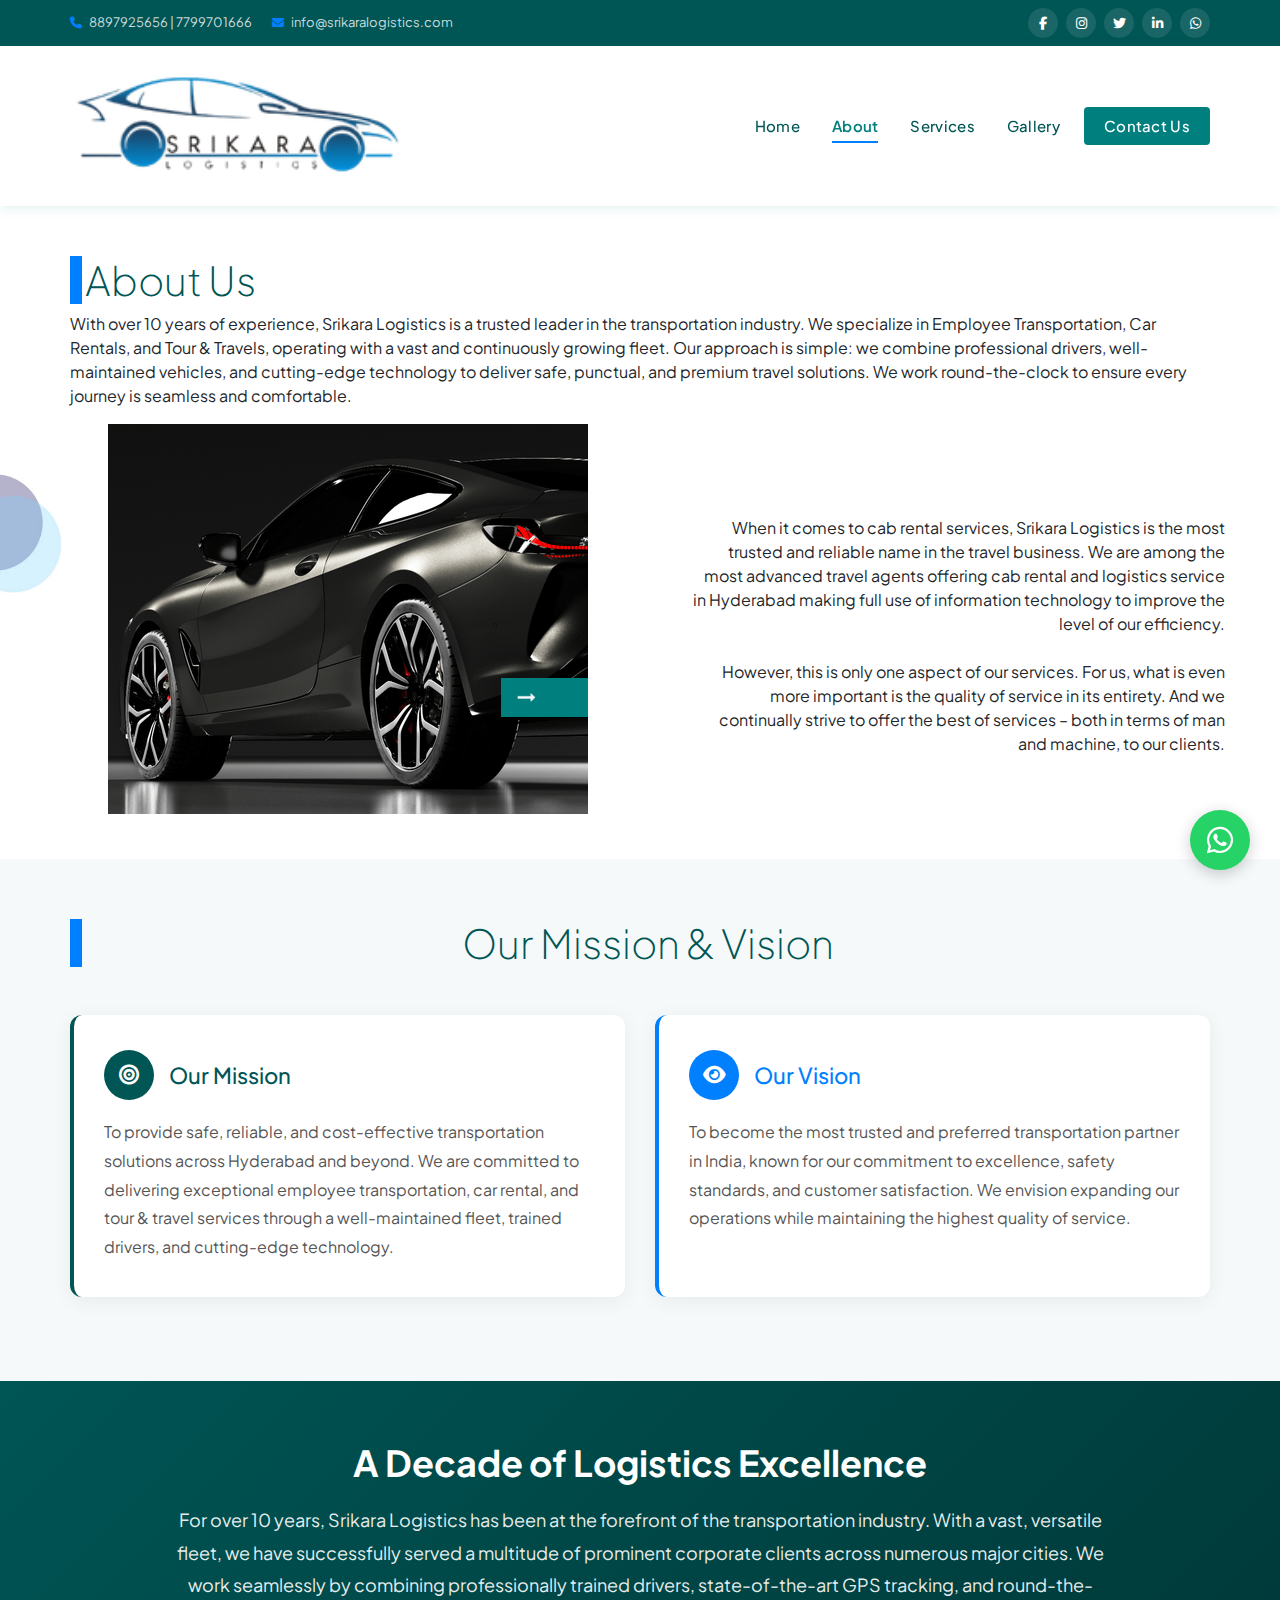
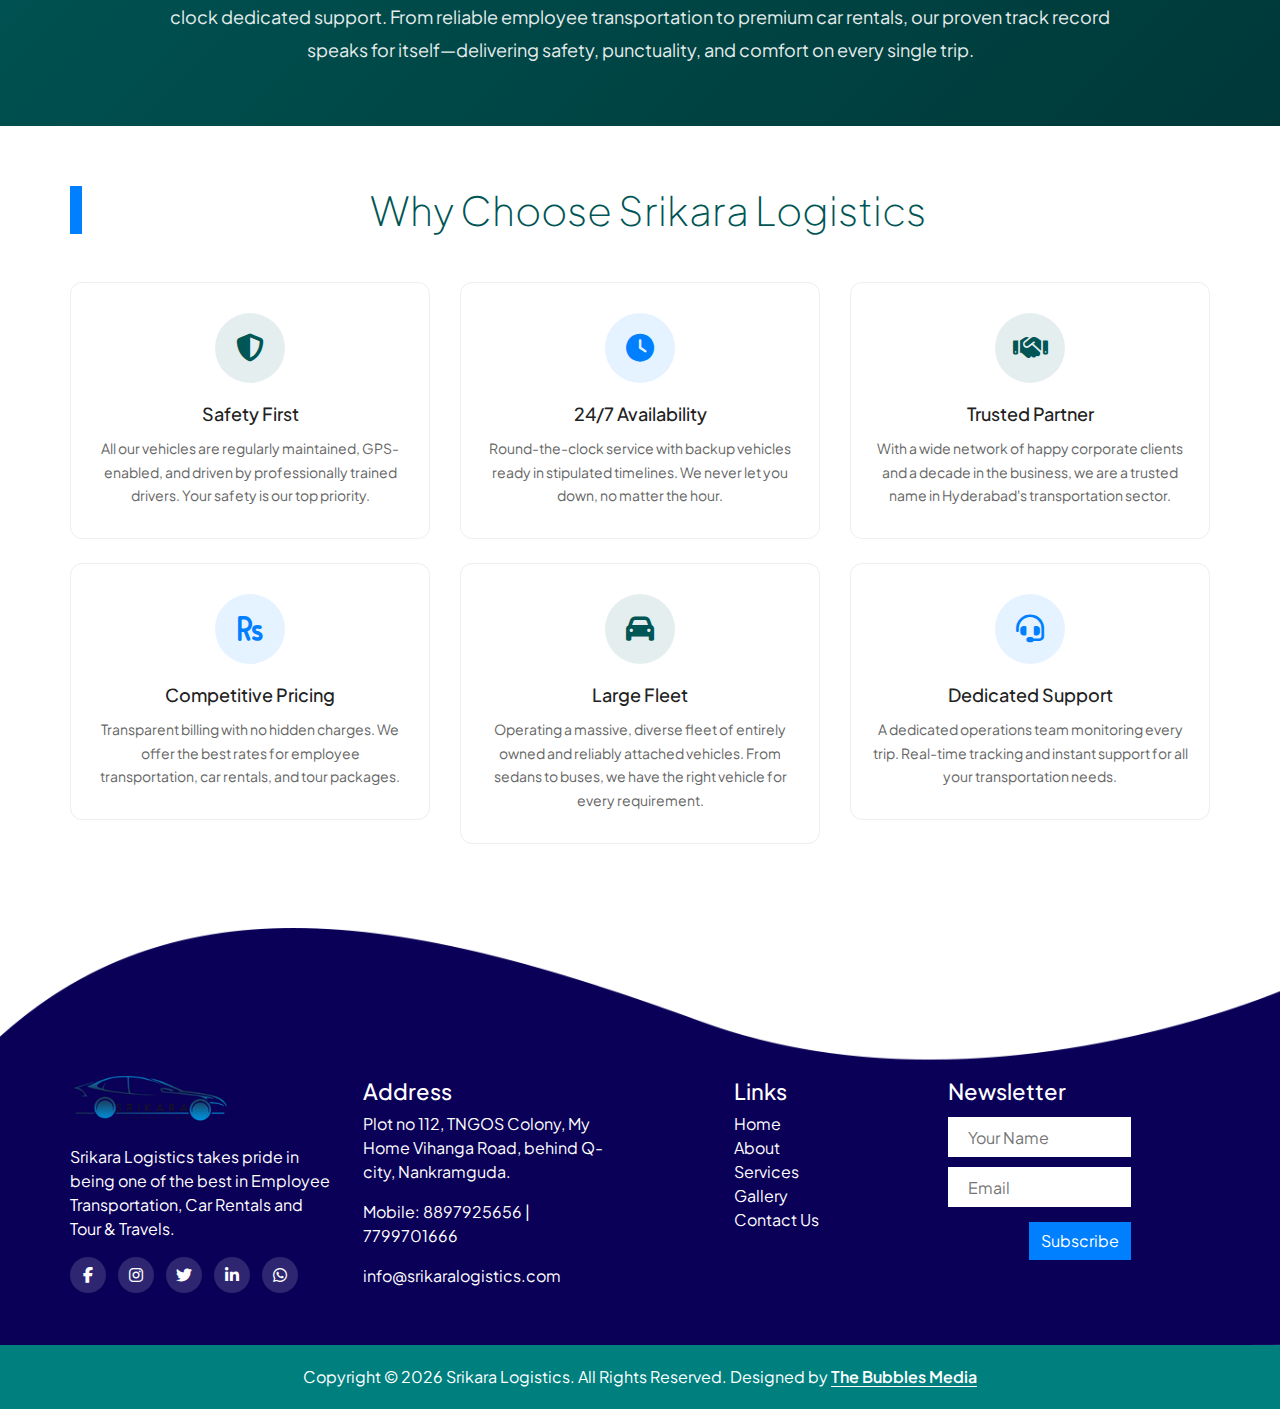
<file: about.html>
<!DOCTYPE html>
<html>

<head>
  <!-- Basic -->
  <meta charset="utf-8" />
  <meta http-equiv="X-UA-Compatible" content="IE=edge" />
  <!-- Mobile Metas -->
  <meta name="viewport" content="width=device-width, initial-scale=1, shrink-to-fit=no" />
  <!-- Site Metas -->
  <title>About Srikara Logistics | Our Vision & Values</title>
  <meta name="description"
    content="Learn more about Srikara Logistics, Hyderabad's trusted transportation partner. Our commitment to excellence, safe fleet, and professional drivers." />
  <meta name="keywords"
    content="about Srikara Logistics, logistics company Hyderabad, transportation vision, transportation values" />
  <meta name="author" content="Srikara Logistics" />

  <!-- Canonical Tag -->
  <link rel="canonical" href="https://srikaralogistics.com/about.html" />

  <!-- Open Graph / Facebook -->
  <meta property="og:type" content="website" />
  <meta property="og:url" content="https://srikaralogistics.com/about.html" />
  <meta property="og:title" content="About Srikara Logistics | Our Vision & Values" />
  <meta property="og:description"
    content="Learn more about Srikara Logistics, Hyderabad's trusted transportation partner. Commitment to Excellence." />
  <meta property="og:image" content="https://srikaralogistics.com/newimages/logo.png" />

  <!-- Twitter -->
  <meta name="twitter:card" content="summary_large_image" />
  <meta name="twitter:url" content="https://srikaralogistics.com/about.html" />
  <meta name="twitter:title" content="About Srikara Logistics | Our Vision & Values" />
  <meta name="twitter:description"
    content="Learn more about Srikara Logistics, Hyderabad's trusted transportation partner." />
  <meta name="twitter:image" content="https://srikaralogistics.com/newimages/logo.png" />

  <!-- JSON-LD Structured Data -->
  <script type="application/ld+json">
    {
      "@context": "https://schema.org",
      "@type": "AboutPage",
      "mainEntity": {
        "@type": "Organization",
        "name": "Srikara Logistics",
        "url": "https://srikaralogistics.com/",
        "logo": "https://srikaralogistics.com/newimages/logo.png"
      }
    }
  </script>
  <script type="application/ld+json">
    {
      "@context": "https://schema.org",
      "@type": "BreadcrumbList",
      "itemListElement": [{
        "@type": "ListItem",
        "position": 1,
        "name": "Home",
        "item": "https://srikaralogistics.com/"
      },{
        "@type": "ListItem",
        "position": 2,
        "name": "About",
        "item": "https://srikaralogistics.com/about.html"
      }]
    }
  </script>

  <!-- slider stylesheet -->
  <link rel="stylesheet" type="text/css"
    href="https://cdnjs.cloudflare.com/ajax/libs/OwlCarousel2/2.1.3/assets/owl.carousel.min.css" />

  <!-- bootstrap core css -->
  <link rel="stylesheet" type="text/css" href="css/bootstrap.css" />

  <!-- fonts style -->
  <link rel="preconnect" href="https://fonts.googleapis.com">
  <link rel="preconnect" href="https://fonts.gstatic.com" crossorigin>
  <link href="https://fonts.googleapis.com/css2?family=Plus+Jakarta+Sans:wght@300;400;500;600;700&display=swap"
    rel="stylesheet">
  <!-- Custom styles for this template -->
  <link href="css/style.css" rel="stylesheet" />
  <!-- responsive style -->
  <link href="css/responsive.css" rel="stylesheet" />
  <!-- Font Awesome -->
  <link rel="stylesheet" href="https://cdnjs.cloudflare.com/ajax/libs/font-awesome/6.5.0/css/all.min.css" />
</head>

<body>
  <!-- header section -->
  <header class="header_section">

    <!-- Top Bar -->
    <div class="header_topbar">
      <div class="container">
        <div class="topbar_inner">
          <div class="topbar_contact">
            <a href="tel:8897925656">
              <i class="fa fa-phone"></i>
              8897925656 | 7799701666
            </a>
            <a href="mailto:info@srikaralogistics.com">
              <i class="fa fa-envelope"></i>
              info@srikaralogistics.com
            </a>
          </div>
          <div class="topbar_social">
            <a href="#" aria-label="Facebook"><i class="fab fa-facebook-f"></i></a>
            <a href="#" aria-label="Instagram"><i class="fab fa-instagram"></i></a>
            <a href="#" aria-label="Twitter"><i class="fab fa-twitter"></i></a>
            <a href="#" aria-label="LinkedIn"><i class="fab fa-linkedin-in"></i></a>
            <a href="#" aria-label="WhatsApp"><i class="fab fa-whatsapp"></i></a>
          </div>
        </div>
      </div>
    </div>

    <!-- Main Navbar -->
    <nav class="navbar navbar-expand-lg main_navbar">
      <div class="container">
        <a class="navbar-brand" href="index.html">
          <img src="newimages/logo.png" alt="Srikara Logistics" class="nav_logo">
        </a>
        <button class="navbar-toggler" type="button" data-toggle="collapse" data-target="#mainNavbar"
          aria-controls="mainNavbar" aria-expanded="false" aria-label="Toggle navigation">
          <i class="fa fa-bars"></i>
        </button>
        <div class="collapse navbar-collapse" id="mainNavbar">
          <ul class="navbar-nav ml-auto">
            <li class="nav-item">
              <a class="nav-link" href="index.html">Home</a>
            </li>
            <li class="nav-item active">
              <a class="nav-link" href="about.html">About</a>
            </li>
            <li class="nav-item">
              <a class="nav-link" href="service.html">Services</a>
            </li>
            <li class="nav-item">
              <a class="nav-link" href="gallery.html">Gallery</a>
            </li>
            <li class="nav-item">
              <a class="nav-link nav-cta" href="contact.html">Contact Us</a>
            </li>
          </ul>
        </div>
      </div>
    </nav>

  </header>
  <!-- end header section -->


  <!-- about section -->
  <section class="about_section layout_padding2-bottom">
    <div class="container">
      <div class="row">
        <div class="col">
          <h1 class="heading_style">
            About Us
          </h1>
          <p>
            With over 10 years of experience, Srikara Logistics is a trusted leader in the transportation industry. We
            specialize in Employee Transportation, Car Rentals, and Tour & Travels, operating with a vast and
            continuously growing fleet. Our approach is simple: we combine professional drivers, well-maintained
            vehicles, and
            cutting-edge technology to deliver safe, punctual, and premium travel solutions. We work round-the-clock to
            ensure every journey is seamless and comfortable.
          </p>
        </div>

      </div>
      <div class="row">
        <div class="col-md-6">
          <div class="about_img-box">

            <img src="newimages/about.png" alt="Srikara Logistics - Providing Excellence in Hyderabad"
              class="img-fluid">
          </div>
        </div>
        <div class="col-md-6 about_detail-container">
          <div class="about_detail-box">
            <h3>
              Introduction Srikara Logistics
            </h3>
            <p>
              When it comes to cab rental services, Srikara Logistics is
              the most trusted and reliable name in the travel business.
              We are among the most advanced travel agents offering
              cab rental and logistics service in Hyderabad making full
              use of information technology to improve the level of our
              efficiency.
              <br><br>
              However, this is only one aspect of our services. For us,
              what is even more important is the quality of service in its
              entirety. And we continually strive to offer the best of
              services – both in terms of man and machine, to our
              clients.
              <!-- </p>
            <div class="d-flex  justify-content-end">
              <a href="" class="quote-btn about-btn">
                <img src="images/white-next.png" alt="">
                <span>
                  About More
                </span>

              </a>
            </div> -->
          </div>
        </div>
      </div>
    </div>

  </section>

  <!-- end about section -->


  <!-- Mission & Vision Section -->
  <section class="mission_section" style="padding: 60px 0; background-color: #f5f9f9;">
    <div class="container">
      <div class="text-center mb-5">
        <h2 class="heading_style">Our Mission &amp; Vision</h2>
      </div>
      <div class="row">
        <div class="col-md-6 mb-4">
          <div
            style="background: #fff; border-radius: 12px; padding: 35px 30px; box-shadow: 0 4px 20px rgba(0,0,0,0.06); height: 100%; border-left: 4px solid #005555;">
            <div style="display: flex; align-items: center; margin-bottom: 18px;">
              <div
                style="width: 50px; height: 50px; border-radius: 50%; background: #005555; display: flex; align-items: center; justify-content: center; margin-right: 15px;">
                <i class="fas fa-bullseye" style="color: #fff; font-size: 20px;"></i>
              </div>
              <h3 style="margin: 0; font-size: 22px; color: #005555;">Our Mission</h3>
            </div>
            <p style="color: #555; line-height: 1.8; margin: 0;">
              To provide safe, reliable, and cost-effective transportation solutions across Hyderabad and beyond. We are
              committed to delivering exceptional employee transportation, car rental, and tour &amp; travel services
              through a well-maintained fleet, trained drivers, and cutting-edge technology.
            </p>
          </div>
        </div>
        <div class="col-md-6 mb-4">
          <div
            style="background: #fff; border-radius: 12px; padding: 35px 30px; box-shadow: 0 4px 20px rgba(0,0,0,0.06); height: 100%; border-left: 4px solid #007FFF;">
            <div style="display: flex; align-items: center; margin-bottom: 18px;">
              <div
                style="width: 50px; height: 50px; border-radius: 50%; background: #007FFF; display: flex; align-items: center; justify-content: center; margin-right: 15px;">
                <i class="fas fa-eye" style="color: #fff; font-size: 20px;"></i>
              </div>
              <h3 style="margin: 0; font-size: 22px; color: #007FFF;">Our Vision</h3>
            </div>
            <p style="color: #555; line-height: 1.8; margin: 0;">
              To become the most trusted and preferred transportation partner in India, known for our commitment to
              excellence, safety standards, and customer satisfaction. We envision expanding our operations while
              maintaining the highest quality of service.
            </p>
          </div>
        </div>
      </div>
    </div>
  </section>
  <!-- end Mission & Vision Section -->


  <!-- Experience Section -->
  <section class="experience_section"
    style="padding: 60px 0; background: linear-gradient(135deg, #005555 0%, #003838 100%); color: #fff;">
    <div class="container">
      <div class="row">
        <div class="col-md-10 offset-md-1 text-center">
          <h2 style="font-size: 36px; font-weight: 700; margin-bottom: 20px;">A Decade of Logistics Excellence</h2>
          <p style="font-size: 18px; line-height: 1.8; opacity: 0.9; margin: 0;">
            For over 10 years, Srikara Logistics has been at the forefront of the transportation industry. With a vast,
            versatile fleet, we have successfully served a multitude of prominent corporate clients across numerous
            major cities.
            We work seamlessly by combining professionally trained drivers, state-of-the-art GPS tracking, and
            round-the-clock dedicated support. From reliable employee transportation to premium car rentals, our proven
            track record speaks for itself—delivering safety, punctuality, and comfort on every single trip.
          </p>
        </div>
      </div>
    </div>
  </section>
  <!-- end Experience Section -->


  <!-- Why Choose Us Section -->
  <section style="padding: 60px 0; background: #fff;">
    <div class="container">
      <div class="text-center mb-5">
        <h2 class="heading_style">Why Choose Srikara Logistics</h2>
      </div>
      <div class="row">
        <div class="col-md-4 mb-4">
          <div
            style="text-align: center; padding: 30px 20px; border-radius: 12px; transition: transform 0.3s, box-shadow 0.3s; border: 1px solid #eee;">
            <div
              style="width: 70px; height: 70px; border-radius: 50%; background: rgba(0,85,85,0.1); display: flex; align-items: center; justify-content: center; margin: 0 auto 20px;">
              <i class="fas fa-shield-alt" style="font-size: 28px; color: #005555;"></i>
            </div>
            <h4 style="font-size: 18px; color: #222; margin-bottom: 12px;">Safety First</h4>
            <p style="color: #666; font-size: 14px; line-height: 1.7; margin: 0;">
              All our vehicles are regularly maintained, GPS-enabled, and driven by professionally trained drivers. Your
              safety is our top priority.
            </p>
          </div>
        </div>
        <div class="col-md-4 mb-4">
          <div
            style="text-align: center; padding: 30px 20px; border-radius: 12px; transition: transform 0.3s, box-shadow 0.3s; border: 1px solid #eee;">
            <div
              style="width: 70px; height: 70px; border-radius: 50%; background: rgba(0,127,255,0.1); display: flex; align-items: center; justify-content: center; margin: 0 auto 20px;">
              <i class="fas fa-clock" style="font-size: 28px; color: #007FFF;"></i>
            </div>
            <h4 style="font-size: 18px; color: #222; margin-bottom: 12px;">24/7 Availability</h4>
            <p style="color: #666; font-size: 14px; line-height: 1.7; margin: 0;">
              Round-the-clock service with backup vehicles ready in stipulated timelines. We never let you down, no
              matter the hour.
            </p>
          </div>
        </div>
        <div class="col-md-4 mb-4">
          <div
            style="text-align: center; padding: 30px 20px; border-radius: 12px; transition: transform 0.3s, box-shadow 0.3s; border: 1px solid #eee;">
            <div
              style="width: 70px; height: 70px; border-radius: 50%; background: rgba(0,85,85,0.1); display: flex; align-items: center; justify-content: center; margin: 0 auto 20px;">
              <i class="fas fa-handshake" style="font-size: 28px; color: #005555;"></i>
            </div>
            <h4 style="font-size: 18px; color: #222; margin-bottom: 12px;">Trusted Partner</h4>
            <p style="color: #666; font-size: 14px; line-height: 1.7; margin: 0;">
              With a wide network of happy corporate clients and a decade in the business, we are a trusted name in
              Hyderabad's
              transportation sector.
            </p>
          </div>
        </div>
        <div class="col-md-4 mb-4">
          <div
            style="text-align: center; padding: 30px 20px; border-radius: 12px; transition: transform 0.3s, box-shadow 0.3s; border: 1px solid #eee;">
            <div
              style="width: 70px; height: 70px; border-radius: 50%; background: rgba(0,127,255,0.1); display: flex; align-items: center; justify-content: center; margin: 0 auto 20px;">
              <i class="fas fa-rupee-sign" style="font-size: 28px; color: #007FFF;"></i>
            </div>
            <h4 style="font-size: 18px; color: #222; margin-bottom: 12px;">Competitive Pricing</h4>
            <p style="color: #666; font-size: 14px; line-height: 1.7; margin: 0;">
              Transparent billing with no hidden charges. We offer the best rates for employee transportation, car
              rentals, and tour packages.
            </p>
          </div>
        </div>
        <div class="col-md-4 mb-4">
          <div
            style="text-align: center; padding: 30px 20px; border-radius: 12px; transition: transform 0.3s, box-shadow 0.3s; border: 1px solid #eee;">
            <div
              style="width: 70px; height: 70px; border-radius: 50%; background: rgba(0,85,85,0.1); display: flex; align-items: center; justify-content: center; margin: 0 auto 20px;">
              <i class="fas fa-car" style="font-size: 28px; color: #005555;"></i>
            </div>
            <h4 style="font-size: 18px; color: #222; margin-bottom: 12px;">Large Fleet</h4>
            <p style="color: #666; font-size: 14px; line-height: 1.7; margin: 0;">
              Operating a massive, diverse fleet of entirely owned and reliably attached vehicles. From sedans to buses,
              we have the right vehicle for
              every requirement.
            </p>
          </div>
        </div>
        <div class="col-md-4 mb-4">
          <div
            style="text-align: center; padding: 30px 20px; border-radius: 12px; transition: transform 0.3s, box-shadow 0.3s; border: 1px solid #eee;">
            <div
              style="width: 70px; height: 70px; border-radius: 50%; background: rgba(0,127,255,0.1); display: flex; align-items: center; justify-content: center; margin: 0 auto 20px;">
              <i class="fas fa-headset" style="font-size: 28px; color: #007FFF;"></i>
            </div>
            <h4 style="font-size: 18px; color: #222; margin-bottom: 12px;">Dedicated Support</h4>
            <p style="color: #666; font-size: 14px; line-height: 1.7; margin: 0;">
              A dedicated operations team monitoring every trip. Real-time tracking and instant support for all your
              transportation needs.
            </p>
          </div>
        </div>
      </div>
    </div>
  </section>
  <!-- end Why Choose Us Section -->




  <!-- info section -->
  <section class="info_section">
    <div class="container">
      <div class="row mb-3 pb-4">
        <div class="col-md-3 info_logo">
          <div class="logo-box">
            <img src="newimages/logo.png" alt="Srikara Logistics" style="max-width: 160px;">
          </div>
          <p>
            Srikara Logistics takes pride in being one of the best in Employee
            Transportation, Car Rentals and Tour &amp; Travels.
          </p>
          <div class="info_social">
            <a href="#" aria-label="Facebook"><i class="fab fa-facebook-f"></i></a>
            <a href="#" aria-label="Instagram"><i class="fab fa-instagram"></i></a>
            <a href="#" aria-label="Twitter"><i class="fab fa-twitter"></i></a>
            <a href="#" aria-label="LinkedIn"><i class="fab fa-linkedin-in"></i></a>
            <a href="#" aria-label="WhatsApp"><i class="fab fa-whatsapp"></i></a>
          </div>
        </div>
        <div class="col-md-3 info_address">
          <h5>Address</h5>
          <p>Plot no 112, TNGOS Colony, My Home Vihanga Road, behind Q-city, Nankramguda.</p>
          <p>Mobile: 8897925656 | 7799701666</p>
          <p><a href="mailto:info@srikaralogistics.com">info@srikaralogistics.com</a></p>
        </div>
        <div class="col-md-3 info_links">
          <div class="info_nav">
            <nav>
              <ul>
                <h5>Links</h5>
                <li><a href="index.html">Home</a></li>
                <li><a href="about.html">About</a></li>
                <li><a href="service.html">Services</a></li>
                <li><a href="gallery.html">Gallery</a></li>
                <li><a href="contact.html">Contact Us</a></li>
              </ul>
            </nav>
          </div>
        </div>
        <div class="col-md-3 info_news">
          <h5>Newsletter</h5>
          <form action="">
            <div><input type="text" placeholder="Your Name"></div>
            <div><input type="email" placeholder="Email"></div>
            <div class="d-flex justify-content-end">
              <button type="submit">Subscribe</button>
            </div>
          </form>
        </div>
      </div>
    </div>
  </section>
  <!-- end info section -->

  <!-- footer section -->
  <section class="container-fluid footer_section">
    <p>Copyright &copy; 2026 Srikara Logistics. All Rights Reserved. Designed by <a href="https://thebubblesmedia.com/"
        target="_blank" class="bubbles-link">The Bubbles Media<span class="bubble"></span><span
          class="bubble"></span><span class="bubble"></span><span class="bubble"></span><span
          class="bubble"></span><span class="bubble"></span><span class="bubble"></span></a></p>
  </section>
  <!-- footer section -->
  </section>
  <!-- footer section -->

  <script type="text/javascript" src="js/jquery-3.4.1.min.js"></script>
  <script type="text/javascript" src="js/bootstrap.js"></script>




  <script>
    (function () {
      var topbar = document.querySelector('.header_topbar');
      var header = document.querySelector('.header_section');
      function syncPadding() { document.body.style.paddingTop = header.offsetHeight + 'px'; }
      syncPadding();
      window.addEventListener('resize', syncPadding);
      window.addEventListener('scroll', function () {
        if (window.scrollY > 50) { topbar.classList.add('topbar-hidden'); }
        else { topbar.classList.remove('topbar-hidden'); }
        syncPadding();
      }, { passive: true });
    })();
  </script>
  <!-- Floating Buttons -->
  <a href="https://wa.me/918897925656" class="whatsapp-float" target="_blank">
    <i class="fab fa-whatsapp"></i>
  </a>

  <div class="scroll-to-top" id="scrollTop">
    <i class="fa fa-chevron-up"></i>
  </div>

  <script>
    // Scroll to Top Logic
    (function () {
      var scrollTopBtn = document.getElementById('scrollTop');
      window.addEventListener('scroll', function () {
        if (window.scrollY > 300) {
          scrollTopBtn.classList.add('show');
        } else {
          scrollTopBtn.classList.remove('show');
        }
      }, { passive: true });

      scrollTopBtn.addEventListener('click', function () {
        window.scrollTo({
          top: 0,
          behavior: 'smooth'
        });
      });
    })();
  </script>
</body>


</html>
</file>
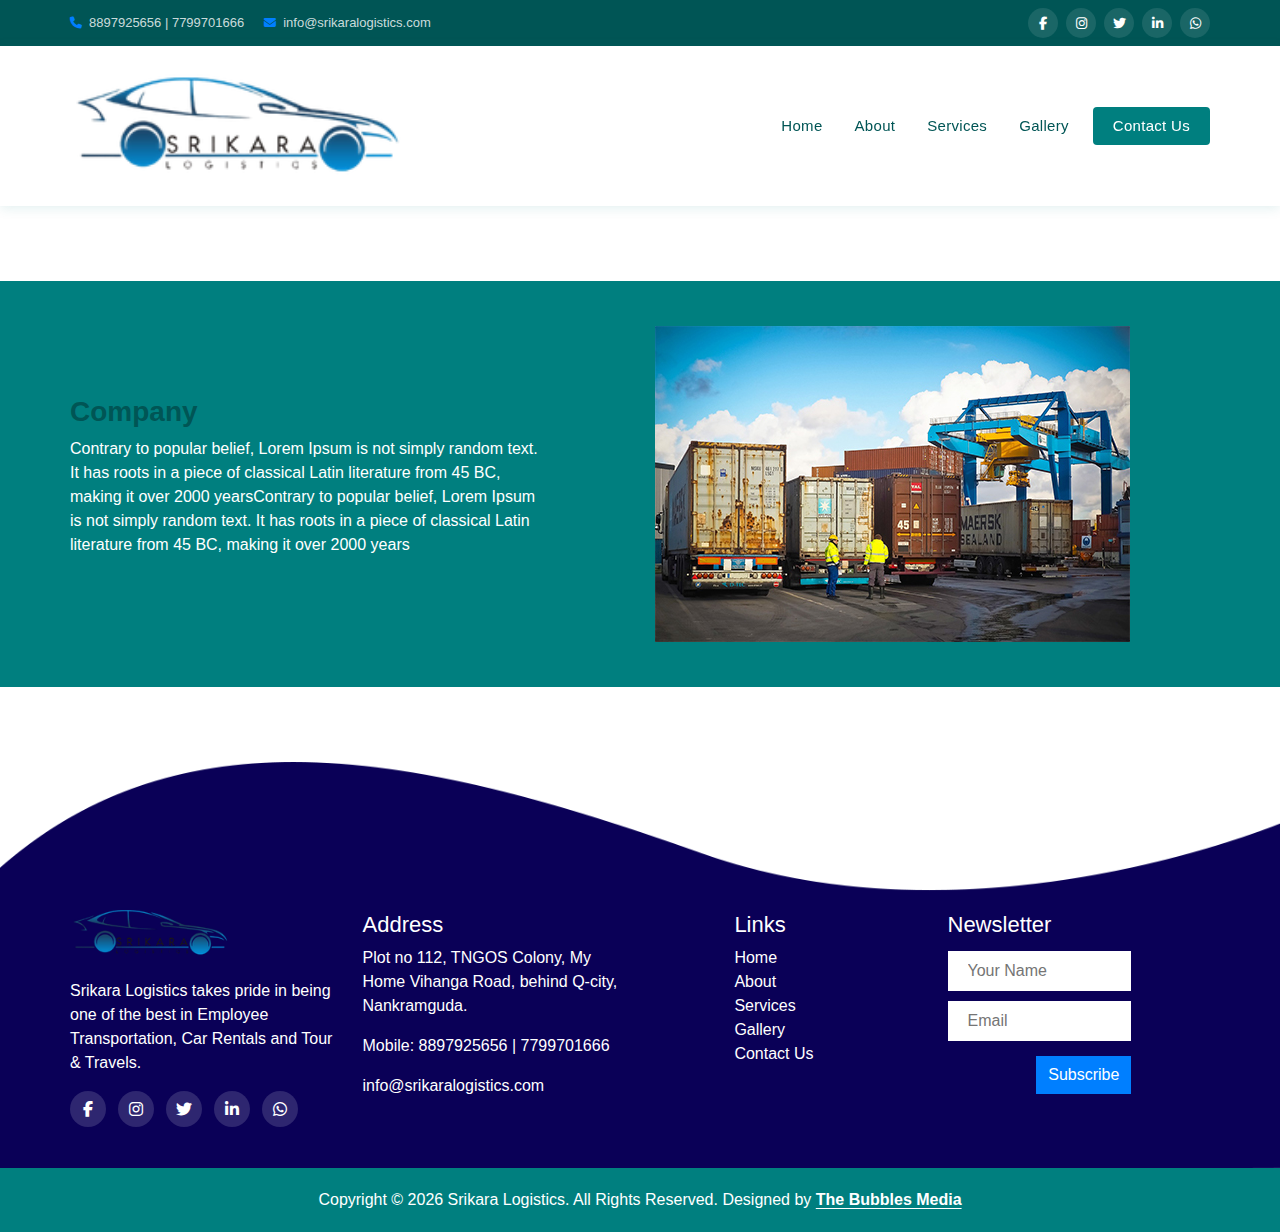
<file: company.html>
<!DOCTYPE html>
<html>

<head>
  <!-- Basic -->
  <meta charset="utf-8" />
  <meta http-equiv="X-UA-Compatible" content="IE=edge" />
  <!-- Mobile Metas -->
  <meta name="viewport" content="width=device-width, initial-scale=1, shrink-to-fit=no" />
  <!-- Site Metas -->
  <meta name="keywords" content="" />
  <meta name="description" content="" />
  <meta name="author" content="" />

  <title>Transportz</title>

  <!-- slider stylesheet -->
  <link rel="stylesheet" type="text/css"
    href="https://cdnjs.cloudflare.com/ajax/libs/OwlCarousel2/2.1.3/assets/owl.carousel.min.css" />

  <!-- bootstrap core css -->
  <link rel="stylesheet" type="text/css" href="css/bootstrap.css" />

  <!-- fonts style -->
  <link rel="preconnect" href="https://fonts.googleapis.com">
  <link rel="preconnect" href="https://fonts.gstatic.com" crossorigin>
  <link
    href="https://fonts.googleapis.com/css2?family=Inter:wght@300;400;500;600&family=Outfit:wght@400;500;600;700&display=swap"
    rel="stylesheet">
  <!-- Custom styles for this template -->
  <link href="css/style.css" rel="stylesheet" />
  <!-- responsive style -->
  <link href="css/responsive.css" rel="stylesheet" />
  <!-- Font Awesome Icons -->
  <link rel="stylesheet" href="https://cdnjs.cloudflare.com/ajax/libs/font-awesome/6.5.0/css/all.min.css" />
</head>

<body>
  <!-- header section -->
  <header class="header_section">
    <div class="header_topbar">
      <div class="container">
        <div class="topbar_inner">
          <div class="topbar_contact">
            <a href="tel:8897925656"><i class="fa fa-phone"></i> 8897925656 | 7799701666</a>
            <a href="mailto:info@srikaralogistics.com"><i class="fa fa-envelope"></i>
              info@srikaralogistics.com</a>
          </div>
          <div class="topbar_social">
            <a href="#" aria-label="Facebook"><i class="fab fa-facebook-f"></i></a>
            <a href="#" aria-label="Instagram"><i class="fab fa-instagram"></i></a>
            <a href="#" aria-label="Twitter"><i class="fab fa-twitter"></i></a>
            <a href="#" aria-label="LinkedIn"><i class="fab fa-linkedin-in"></i></a>
            <a href="#" aria-label="WhatsApp"><i class="fab fa-whatsapp"></i></a>
          </div>
        </div>
      </div>
    </div>
    <nav class="navbar navbar-expand-lg main_navbar">
      <div class="container">
        <a class="navbar-brand" href="index.html">
          <img src="newimages/logo.png" alt="Srikara Logistics" class="nav_logo">
        </a>
        <button class="navbar-toggler" type="button" data-toggle="collapse" data-target="#mainNavbar"
          aria-controls="mainNavbar" aria-expanded="false" aria-label="Toggle navigation">
          <i class="fa fa-bars"></i>
        </button>
        <div class="collapse navbar-collapse" id="mainNavbar">
          <ul class="navbar-nav ml-auto">
            <li class="nav-item"><a class="nav-link" href="index.html">Home</a></li>
            <li class="nav-item"><a class="nav-link" href="about.html">About</a></li>
            <li class="nav-item"><a class="nav-link" href="service.html">Services</a></li>
            <li class="nav-item"><a class="nav-link" href="gallery.html">Gallery</a></li>
            <li class="nav-item"><a class="nav-link nav-cta" href="contact.html">Contact Us</a></li>
          </ul>
        </div>
      </div>
    </nav>
  </header>
  <!-- end header section -->





  <!-- company section -->
  <div class=" layout_padding">
    <section class="company_section layout_padding2">
      <div class="container">
        <div class="row">
          <div class="col-md-6">
            <div class="d-flex align-items-center h-100">
              <div class="company-detail">
                <h3>
                  Company
                </h3>
                <p>
                  Contrary to popular belief, Lorem Ipsum is not simply random text. It has roots in a piece of
                  classical
                  Latin literature from 45 BC, making it over 2000 yearsContrary to popular belief, Lorem Ipsum is not
                  simply random text. It has roots in a piece of classical Latin literature from 45 BC, making it over
                  2000 years
                </p>
              </div>
            </div>
          </div>
          <div class="col-md-6">
            <div class="company_img-box">
              <img src="images/company.jpg" alt="" class="img-fluid">
            </div>
          </div>
        </div>
      </div>
    </section>
  </div>

  <!-- end company section -->






  <!-- info section -->
  <section class="info_section">
    <div class="container">
      <div class="row mb-3 pb-4">
        <div class="col-md-3 info_logo">
          <div class="logo-box">
            <img src="newimages/logo.png" alt="Srikara Logistics" style="max-width: 160px;">
          </div>
          <p>Srikara Logistics takes pride in being one of the best in Employee Transportation, Car Rentals and Tour
            &amp; Travels.</p>
          <div class="info_social">
            <a href="#" aria-label="Facebook"><i class="fab fa-facebook-f"></i></a>
            <a href="#" aria-label="Instagram"><i class="fab fa-instagram"></i></a>
            <a href="#" aria-label="Twitter"><i class="fab fa-twitter"></i></a>
            <a href="#" aria-label="LinkedIn"><i class="fab fa-linkedin-in"></i></a>
            <a href="#" aria-label="WhatsApp"><i class="fab fa-whatsapp"></i></a>
          </div>
        </div>
        <div class="col-md-3 info_address">
          <h5>Address</h5>
          <p>Plot no 112, TNGOS Colony, My Home Vihanga Road, behind Q-city, Nankramguda.</p>
          <p>Mobile: 8897925656 | 7799701666</p>
          <p><a href="mailto:info@srikaralogistics.com">info@srikaralogistics.com</a></p>
        </div>
        <div class="col-md-3 info_links">
          <div class="info_nav">
            <nav>
              <ul>
                <h5>Links</h5>
                <li><a href="index.html">Home</a></li>
                <li><a href="about.html">About</a></li>
                <li><a href="service.html">Services</a></li>
                <li><a href="gallery.html">Gallery</a></li>
                <li><a href="contact.html">Contact Us</a></li>
              </ul>
            </nav>
          </div>
        </div>
        <div class="col-md-3 info_news">
          <h5>Newsletter</h5>
          <form action="">
            <div><input type="text" placeholder="Your Name"></div>
            <div><input type="email" placeholder="Email"></div>
            <div class="d-flex justify-content-end">
              <button type="submit">Subscribe</button>
            </div>
          </form>
        </div>
      </div>
    </div>
  </section>
  <!-- end info section -->

  <!-- footer section -->
  <section class="container-fluid footer_section">
    <p>Copyright &copy; 2026 Srikara Logistics. All Rights Reserved. Designed by <a href="https://thebubblesmedia.com/"
        target="_blank" class="bubbles-link">The Bubbles Media<span class="bubble"></span><span
          class="bubble"></span><span class="bubble"></span><span class="bubble"></span><span
          class="bubble"></span><span class="bubble"></span><span class="bubble"></span></a></p>
  </section>
  <!-- footer section -->

  <script type="text/javascript" src="js/jquery-3.4.1.min.js"></script>
  <script type="text/javascript" src="js/bootstrap.js"></script>




  <script>
    (function () {
      var topbar = document.querySelector('.header_topbar');
      var header = document.querySelector('.header_section');
      function syncPadding() { document.body.style.paddingTop = header.offsetHeight + 'px'; }
      syncPadding();
      window.addEventListener('resize', syncPadding);
      window.addEventListener('scroll', function () {
        if (window.scrollY > 50) { topbar.classList.add('topbar-hidden'); }
        else { topbar.classList.remove('topbar-hidden'); }
        syncPadding();
      }, { passive: true });
    })();
  </script>
</body>

</html>
</file>
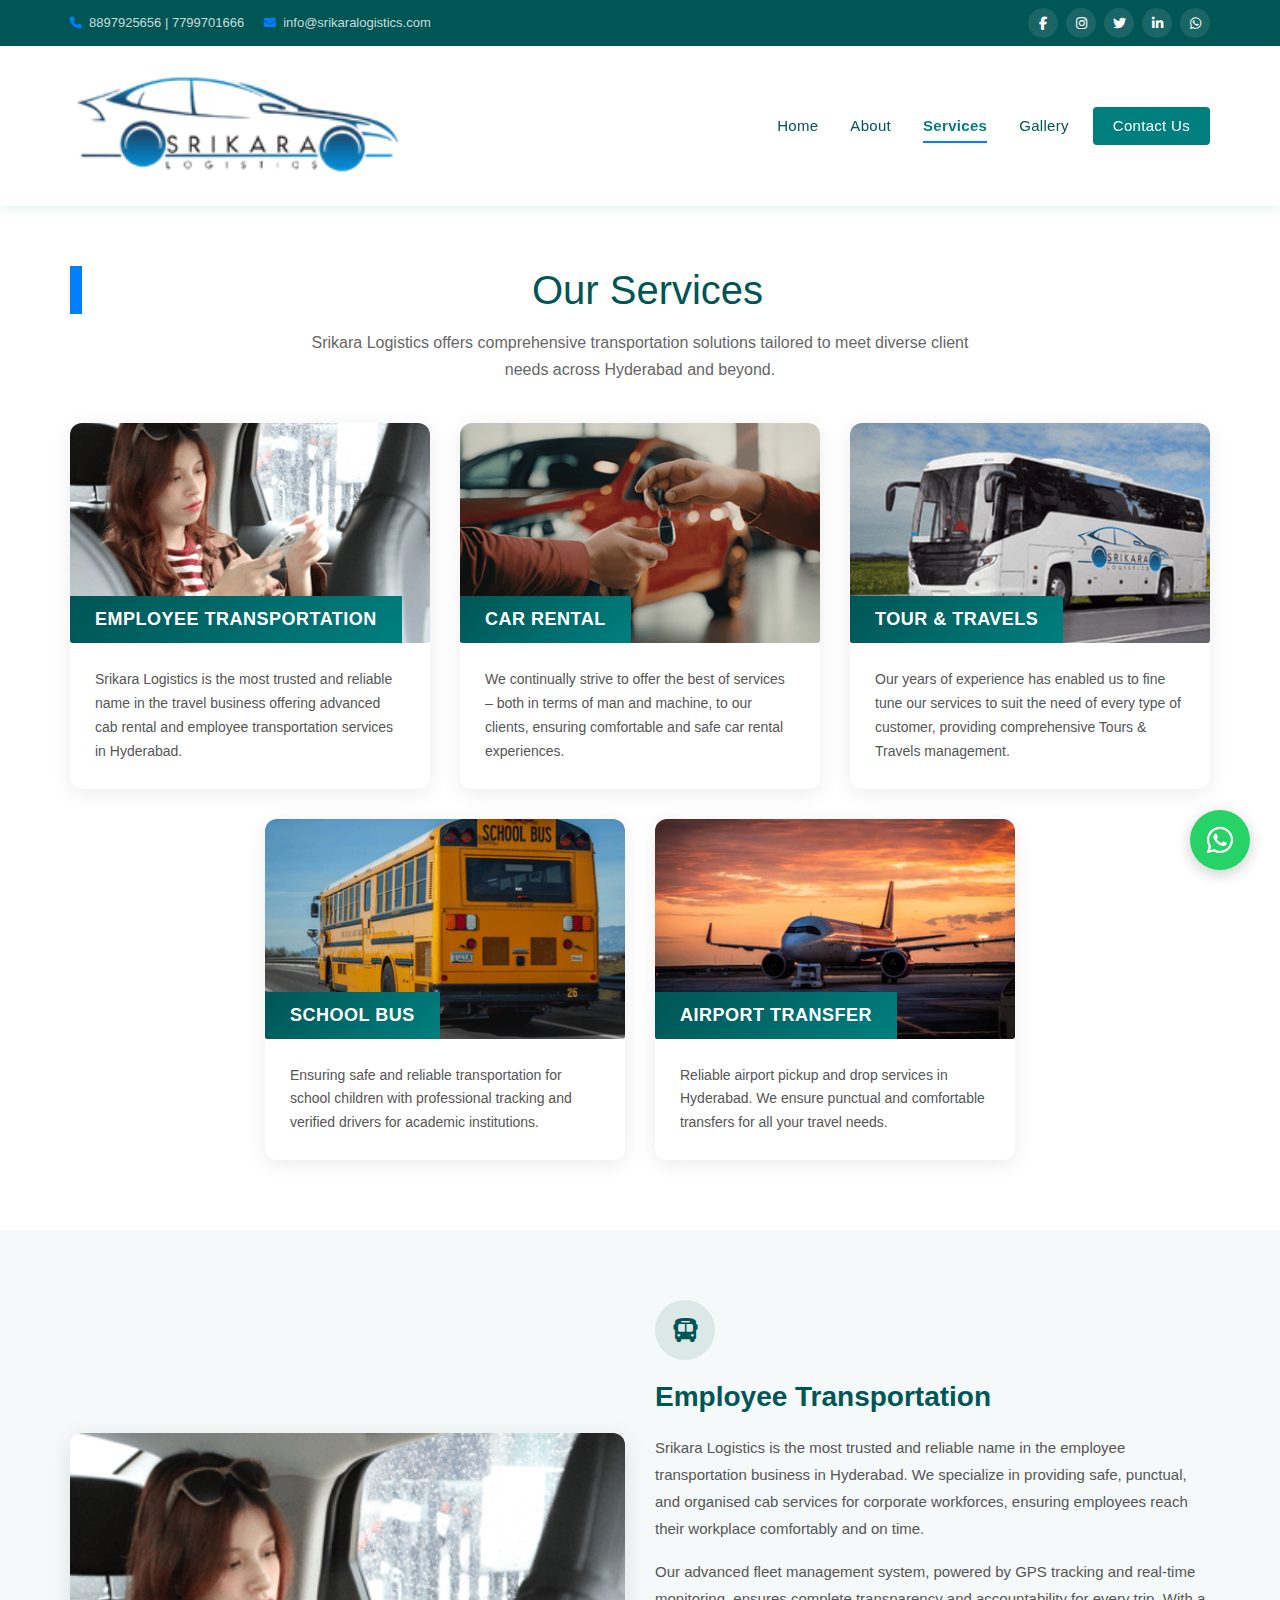
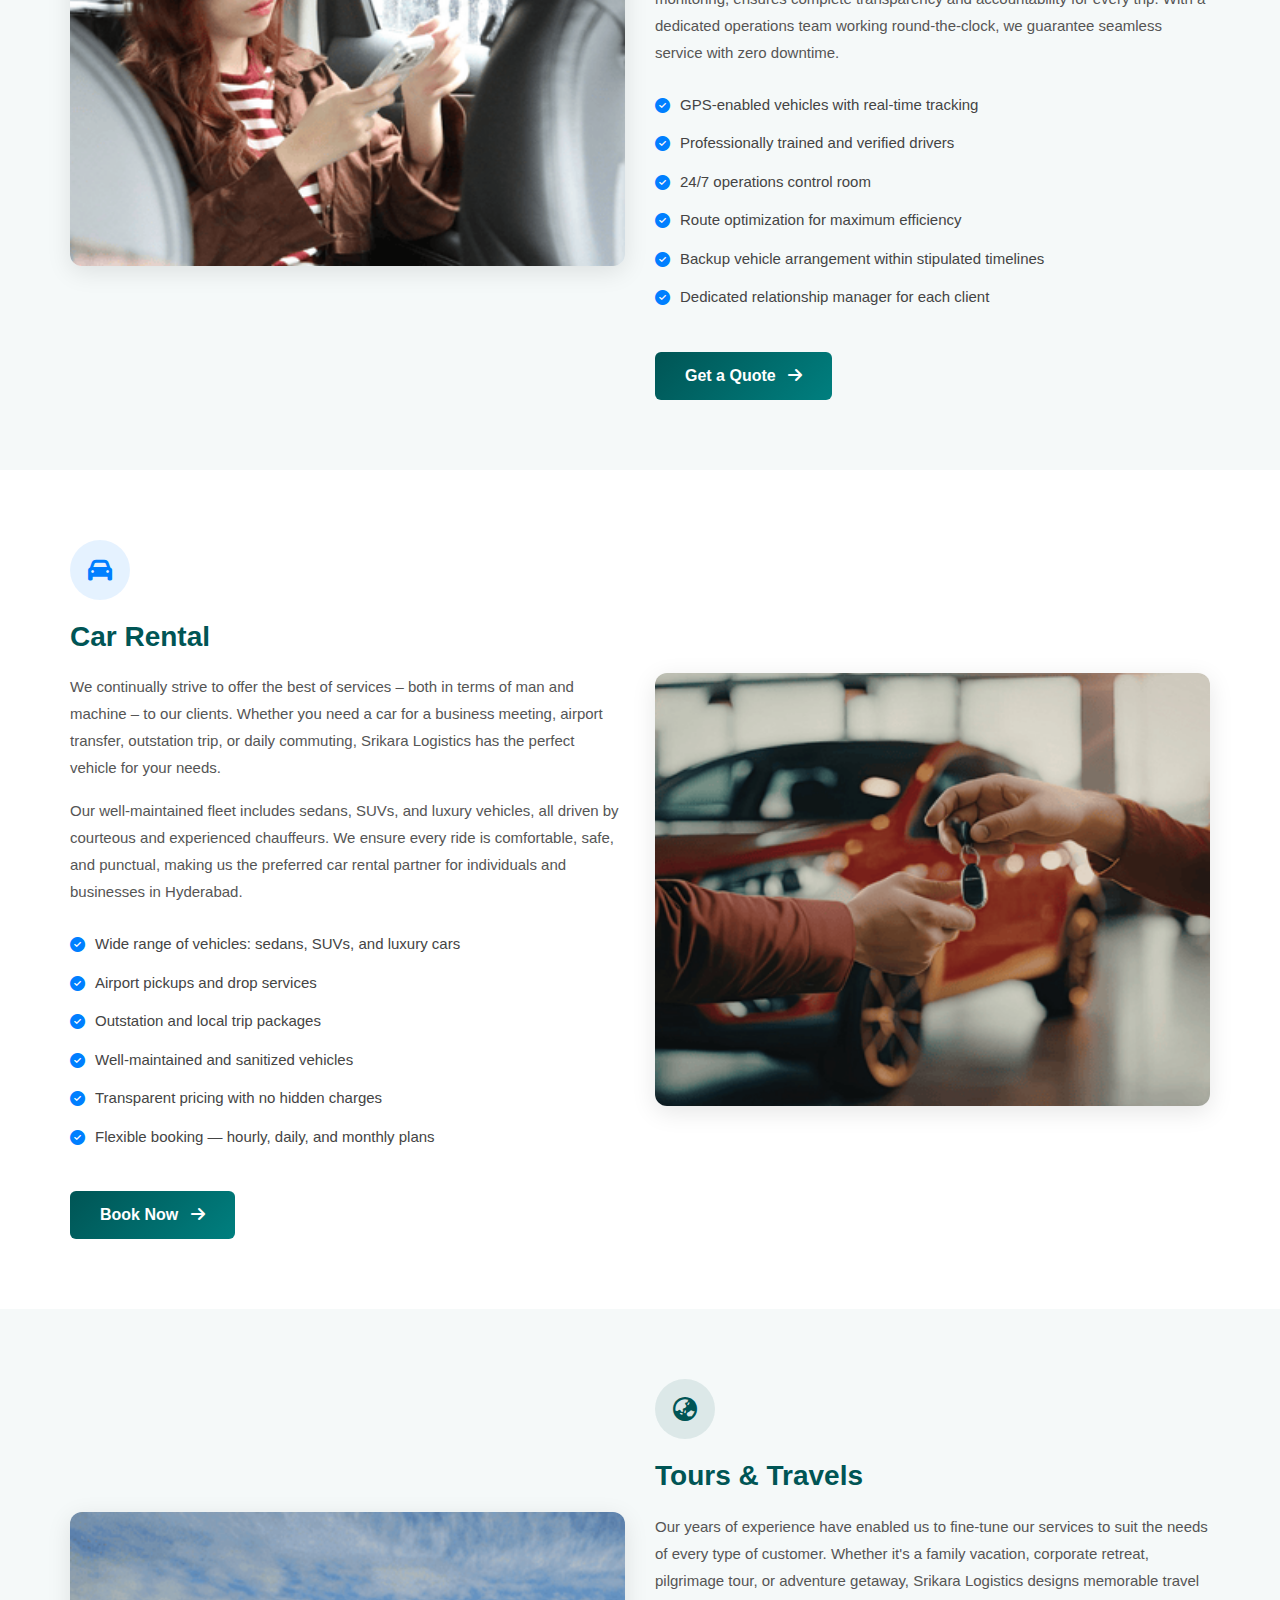
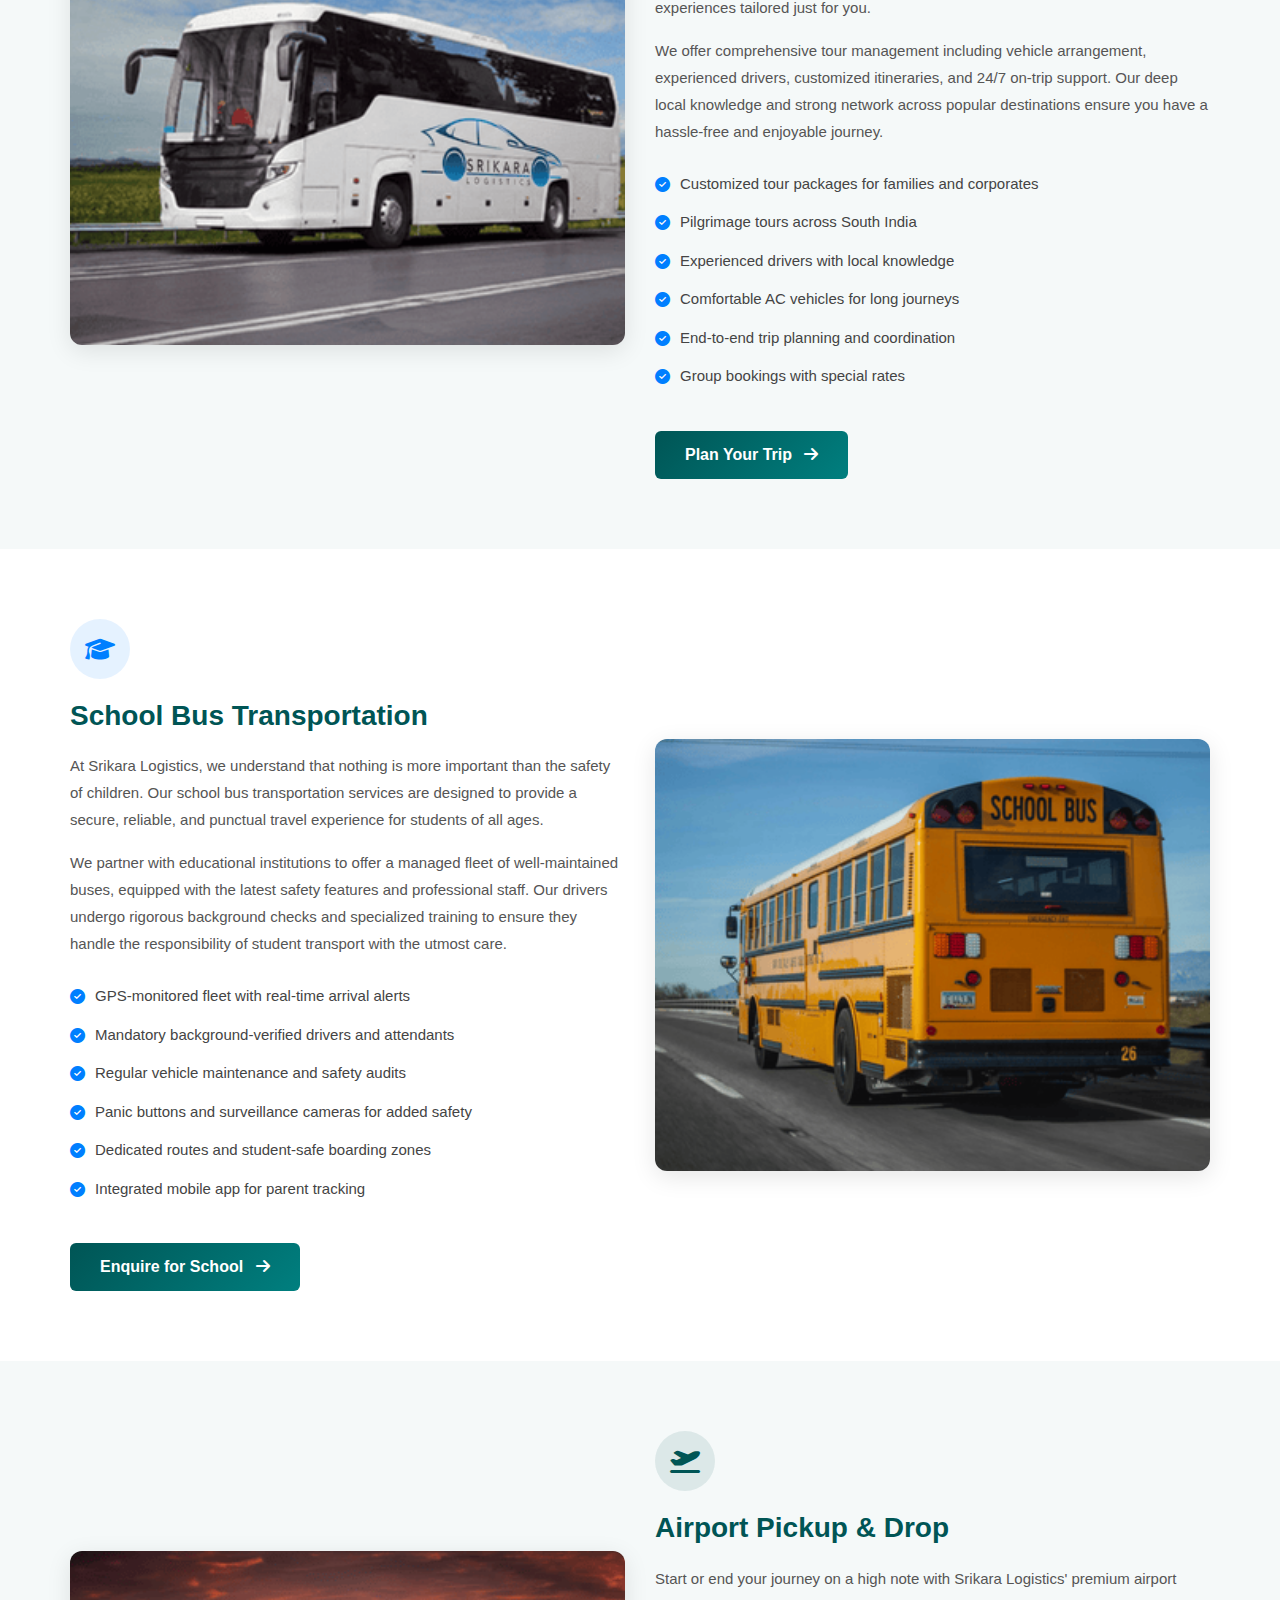
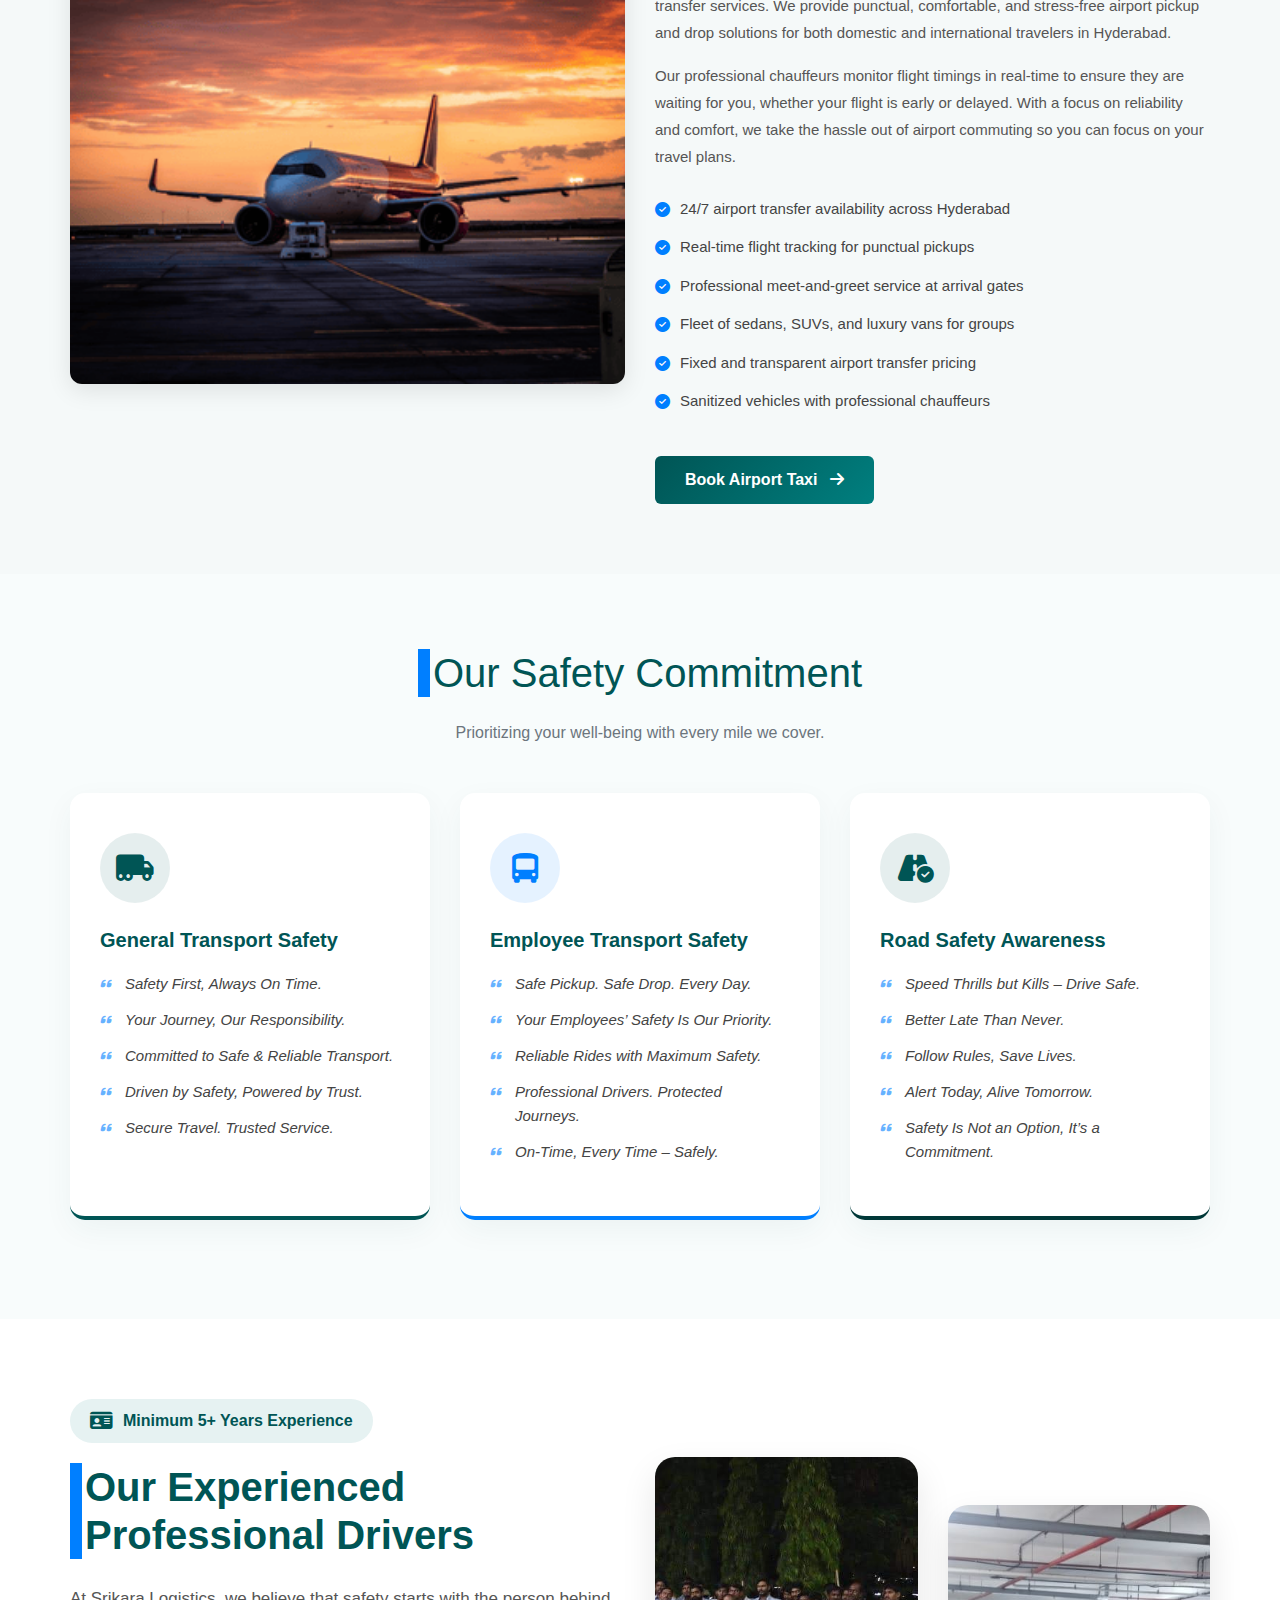
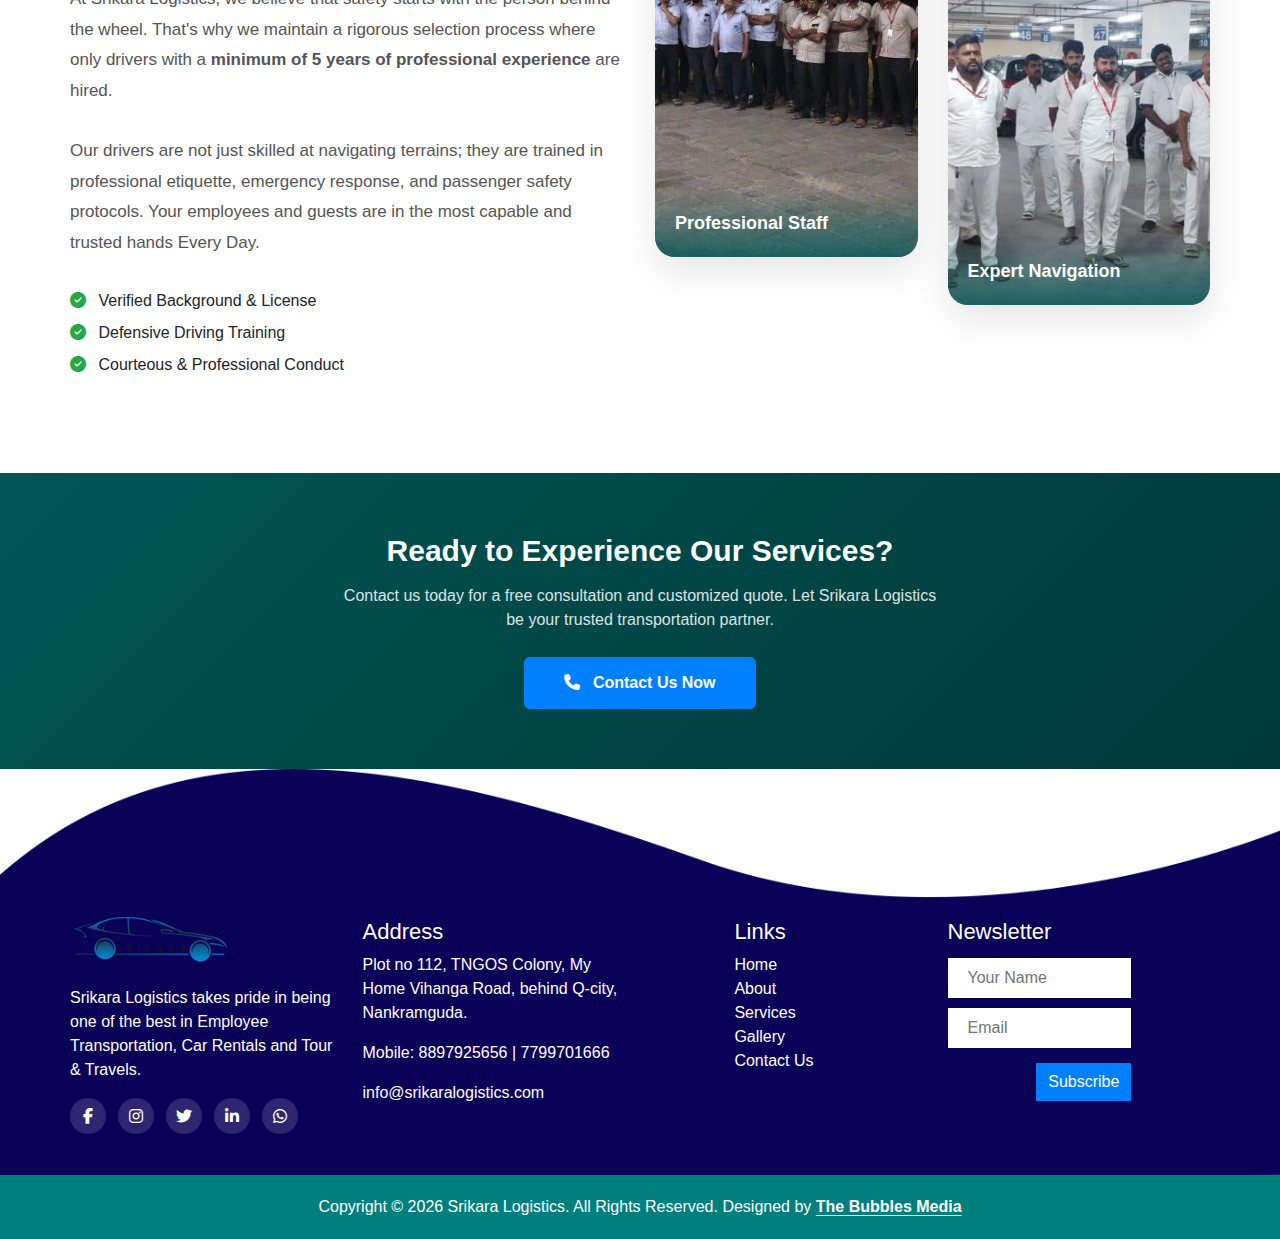
<file: service.html>
<!DOCTYPE html>
<html>

<head>
  <!-- Basic -->
  <meta charset="utf-8" />
  <meta http-equiv="X-UA-Compatible" content="IE=edge" />
  <!-- Mobile Metas -->
  <meta name="viewport" content="width=device-width, initial-scale=1, shrink-to-fit=no" />
  <!-- Site Metas -->
  <title>Our Services | Employee Transportation & Car Rental Hyderabad</title>
  <meta name="description"
    content="Explore Srikara Logistics' comprehensive services: Employee Transportation, Car Rental, and Tours & Travels in Hyderabad. Reliable and safe fleet solutions." />
  <meta name="keywords"
    content="employee transport Hyderabad, rental cars Hyderabad, tour and travels Hyderabad, corporate Logistics Hyderabad" />
  <meta name="author" content="Srikara Logistics" />

  <!-- Canonical Tag -->
  <link rel="canonical" href="https://srikaralogistics.com/service.html" />

  <!-- Open Graph / Facebook -->
  <meta property="og:type" content="website" />
  <meta property="og:url" content="https://srikaralogistics.com/service.html" />
  <meta property="og:title" content="Our Services | Employee Transportation & Car Rental Hyderabad" />
  <meta property="og:description"
    content="Comprehensive services: Employee Transportation, Car Rental, and Tours & Travels in Hyderabad. Safe & Reliable." />
  <meta property="og:image" content="https://srikaralogistics.com/newimages/logo.png" />

  <!-- Twitter -->
  <meta name="twitter:card" content="summary_large_image" />
  <meta name="twitter:url" content="https://srikaralogistics.com/service.html" />
  <meta name="twitter:title" content="Our Services | Employee Transportation & Car Rental Hyderabad" />
  <meta name="twitter:description"
    content="Comprehensive services: Employee Transportation, Car Rental, and Tours & Travels in Hyderabad." />
  <meta name="twitter:image" content="https://srikaralogistics.com/newimages/logo.png" />

  <!-- JSON-LD Structured Data -->
  <script type="application/ld+json">
    {
      "@context": "https://schema.org",
      "@type": "Service",
      "serviceType": "Employee Transportation",
      "provider": {
        "@type": "LocalBusiness",
        "name": "Srikara Logistics",
        "url": "https://srikaralogistics.com/"
      },
      "areaServed": "Hyderabad",
      "description": "Safe, punctual and organised cab services for corporate workforce."
    }
  </script>
  <script type="application/ld+json">
    {
      "@context": "https://schema.org",
      "@type": "Service",
      "serviceType": "Car Rental",
      "provider": {
        "@type": "LocalBusiness",
        "name": "Srikara Logistics",
        "url": "https://srikaralogistics.com/"
      },
      "areaServed": "Hyderabad",
      "description": "Comfortable and affordable car hire for every journey with a diverse fleet."
    }
  </script>
  <script type="application/ld+json">
    {
      "@context": "https://schema.org",
      "@type": "Service",
      "serviceType": "School Bus Transportation",
      "provider": {
        "@type": "LocalBusiness",
        "name": "Srikara Logistics",
        "url": "https://srikaralogistics.com/"
      },
      "areaServed": "Hyderabad",
      "description": "Safe and reliable school bus transportation services for educational institutions in Hyderabad."
    }
  </script>
  <script type="application/ld+json">
    {
      "@context": "https://schema.org",
      "@type": "Service",
      "serviceType": "Airport Pickup and Drop",
      "provider": {
        "@type": "LocalBusiness",
        "name": "Srikara Logistics",
        "url": "https://srikaralogistics.com/"
      },
      "areaServed": "Hyderabad",
      "description": "Punctual and comfortable airport transfer services in Hyderabad for all travelers."
    }
  </script>

  <!-- slider stylesheet -->
  <link rel="stylesheet" type="text/css"
    href="https://cdnjs.cloudflare.com/ajax/libs/OwlCarousel2/2.1.3/assets/owl.carousel.min.css" />

  <!-- bootstrap core css -->
  <link rel="stylesheet" type="text/css" href="css/bootstrap.css" />

  <!-- fonts style -->
  <link href="https://fonts.googleapis.com/css?family=Roboto:300,400,500,700&display=swap" rel="stylesheet" />
  <link href="https://fonts.googleapis.com/css?family=Poppins&display=swap" rel="stylesheet">
  <!-- Custom styles for this template -->
  <link href="css/style.css" rel="stylesheet" />
  <!-- responsive style -->
  <link href="css/responsive.css" rel="stylesheet" />
  <!-- Font Awesome Icons -->
  <link rel="stylesheet" href="https://cdnjs.cloudflare.com/ajax/libs/font-awesome/6.5.0/css/all.min.css" />

  <style>
    /* Services Page Styles */
    .services-hero {
      padding: 60px 0 40px;
      text-align: center;
    }

    .service-card {
      border-radius: 12px;
      overflow: hidden;
      box-shadow: 0 4px 20px rgba(0, 0, 0, 0.08);
      transition: transform 0.3s, box-shadow 0.3s;
      margin-bottom: 30px;
      background: #fff;
    }

    .service-card:hover {
      transform: translateY(-6px);
      box-shadow: 0 12px 35px rgba(0, 0, 0, 0.15);
    }

    .service-card .card-img {
      position: relative;
      height: 220px;
      overflow: hidden;
    }

    .service-card .card-img img {
      width: 100%;
      height: 100%;
      object-fit: cover;
      transition: transform 0.4s;
    }

    .service-card:hover .card-img img {
      transform: scale(1.05);
    }

    .service-card .card-label {
      position: absolute;
      bottom: 0;
      left: 0;
      background: linear-gradient(135deg, #005555, #007F7F);
      color: #fff;
      padding: 10px 25px;
      font-size: 18px;
      font-weight: 700;
      text-transform: uppercase;
      letter-spacing: 0.5px;
    }

    .service-card .card-body-custom {
      padding: 25px;
    }

    .service-card .card-body-custom p {
      color: #555;
      line-height: 1.7;
      font-size: 14px;
      margin: 0;
    }

    /* Service Detail Sections */
    .service-detail-section {
      padding: 70px 0;
    }

    .service-detail-section.alt-bg {
      background: #f5f9f9;
    }

    .service-detail-section h3 {
      font-size: 28px;
      font-weight: 700;
      color: #005555;
      margin-bottom: 20px;
    }

    .service-detail-section .service-icon {
      width: 60px;
      height: 60px;
      border-radius: 50%;
      display: flex;
      align-items: center;
      justify-content: center;
      margin-bottom: 20px;
      font-size: 24px;
    }

    .service-detail-section p {
      color: #555;
      line-height: 1.8;
      font-size: 15px;
    }

    .service-detail-section .detail-img {
      border-radius: 12px;
      overflow: hidden;
      box-shadow: 0 6px 25px rgba(0, 0, 0, 0.1);
    }

    .service-detail-section .detail-img img {
      width: 100%;
      height: 100%;
      object-fit: cover;
    }

    .feature-list {
      list-style: none;
      padding: 0;
      margin: 20px 0;
    }

    .feature-list li {
      padding: 8px 0;
      color: #444;
      font-size: 15px;
      display: flex;
      align-items: flex-start;
      gap: 10px;
    }

    .feature-list li i {
      color: #007FFF;
      margin-top: 4px;
      flex-shrink: 0;
    }

    .cta-btn {
      display: inline-block;
      background: linear-gradient(135deg, #005555, #007F7F);
      color: #fff;
      padding: 12px 30px;
      border-radius: 6px;
      text-decoration: none;
      font-weight: 600;
      transition: transform 0.2s, box-shadow 0.2s;
      margin-top: 15px;
    }

    .cta-btn:hover {
      transform: translateY(-2px);
      box-shadow: 0 6px 20px rgba(0, 85, 85, 0.3);
      color: #fff;
      text-decoration: none;
    }

    @media (max-width: 768px) {
      .service-detail-section {
        padding: 40px 0;
      }

      .service-detail-section h3 {
        font-size: 22px;
      }

      .service-card .card-img {
        height: 180px;
      }
    }
  </style>
</head>

<body>
  <!-- header section -->
  <header class="header_section">
    <div class="header_topbar">
      <div class="container">
        <div class="topbar_inner">
          <div class="topbar_contact">
            <a href="tel:8897925656"><i class="fa fa-phone"></i> 8897925656 | 7799701666</a>
            <a href="mailto:info@srikaralogistics.com"><i class="fa fa-envelope"></i>
              info@srikaralogistics.com</a>
          </div>
          <div class="topbar_social">
            <a href="#" aria-label="Facebook"><i class="fab fa-facebook-f"></i></a>
            <a href="#" aria-label="Instagram"><i class="fab fa-instagram"></i></a>
            <a href="#" aria-label="Twitter"><i class="fab fa-twitter"></i></a>
            <a href="#" aria-label="LinkedIn"><i class="fab fa-linkedin-in"></i></a>
            <a href="#" aria-label="WhatsApp"><i class="fab fa-whatsapp"></i></a>
          </div>
        </div>
      </div>
    </div>
    <nav class="navbar navbar-expand-lg main_navbar">
      <div class="container">
        <a class="navbar-brand" href="index.html">
          <img src="newimages/logo.png" alt="Srikara Logistics" class="nav_logo">
        </a>
        <button class="navbar-toggler" type="button" data-toggle="collapse" data-target="#mainNavbar"
          aria-controls="mainNavbar" aria-expanded="false" aria-label="Toggle navigation">
          <i class="fa fa-bars"></i>
        </button>
        <div class="collapse navbar-collapse" id="mainNavbar">
          <ul class="navbar-nav ml-auto">
            <li class="nav-item"><a class="nav-link" href="index.html">Home</a></li>
            <li class="nav-item"><a class="nav-link" href="about.html">About</a></li>
            <li class="nav-item active"><a class="nav-link" href="service.html">Services</a></li>
            <li class="nav-item"><a class="nav-link" href="gallery.html">Gallery</a></li>
            <li class="nav-item"><a class="nav-link nav-cta" href="contact.html">Contact Us</a></li>
          </ul>
        </div>
      </div>
    </nav>
  </header>
  <!-- end header section -->


  <!-- Services Hero -->
  <section class="services-hero">
    <div class="container">
      <h1 class="heading_style">Our Services</h1>
      <p style="color: #666; max-width: 700px; margin: 15px auto 0; font-size: 16px; line-height: 1.7;">
        Srikara Logistics offers comprehensive transportation solutions tailored to meet diverse client needs across
        Hyderabad and beyond.
      </p>
    </div>
  </section>

  <!-- Service Cards Overview -->
  <section style="padding: 0 0 40px;">
    <div class="container">
      <div class="row">
        <!-- Employee Transportation Card -->
        <div class="col-md-4">
          <a href="#employee-transport" style="text-decoration: none;">
            <div class="service-card">
              <div class="card-img">
                <img src="newimages/employeetransportation.png" alt="Employee Transportation Service">
                <div class="card-label">Employee Transportation</div>
              </div>
              <div class="card-body-custom">
                <p>Srikara Logistics is the most trusted and reliable name in the travel business offering advanced cab
                  rental and employee transportation services in Hyderabad.</p>
              </div>
            </div>
          </a>
        </div>
        <!-- Car Rental Card -->
        <div class="col-md-4">
          <a href="#car-rental" style="text-decoration: none;">
            <div class="service-card">
              <div class="card-img">
                <img src="newimages/carrental.png" alt="Car Rental Service">
                <div class="card-label">Car Rental</div>
              </div>
              <div class="card-body-custom">
                <p>We continually strive to offer the best of services – both in terms of man and machine, to our
                  clients, ensuring comfortable and safe car rental experiences.</p>
              </div>
            </div>
          </a>
        </div>
        <!-- Tours & Travels Card -->
        <div class="col-md-4">
          <a href="#tours-travels" style="text-decoration: none;">
            <div class="service-card">
              <div class="card-img">
                <img src="newimages/tour&travels.png" alt="Tours and Travels Service">
                <div class="card-label">Tour &amp; Travels</div>
              </div>
              <div class="card-body-custom">
                <p>Our years of experience has enabled us to fine tune our services to suit the need of every type of
                  customer, providing comprehensive Tours &amp; Travels management.</p>
              </div>
            </div>
          </a>
        </div>
      </div>
      <div class="row justify-content-center">
        <!-- School Bus Card -->
        <div class="col-md-4">
          <a href="#school-bus" style="text-decoration: none;">
            <div class="service-card">
              <div class="card-img">
                <img src="newimages/schoolbus.png" alt="School Bus Transportation Service">
                <div class="card-label">School Bus</div>
              </div>
              <div class="card-body-custom">
                <p>Ensuring safe and reliable transportation for school children with professional tracking and
                  verified drivers for academic institutions.</p>
              </div>
            </div>
          </a>
        </div>
        <!-- Airport Transfer Card -->
        <div class="col-md-4">
          <a href="#airport-transfer" style="text-decoration: none;">
            <div class="service-card">
              <div class="card-img">
                <img src="newimages/airportpickupanddrop.png" alt="Airport Pickup and Drop Service">
                <div class="card-label">Airport Transfer</div>
              </div>
              <div class="card-body-custom">
                <p>Reliable airport pickup and drop services in Hyderabad. We ensure punctual and comfortable transfers
                  for all your travel needs.</p>
              </div>
            </div>
          </a>
        </div>
      </div>
    </div>
  </section>


  <!-- ===== Detailed Service Sections ===== -->

  <!-- 1. Employee Transportation Detail -->
  <section class="service-detail-section alt-bg" id="employee-transport">
    <div class="container">
      <div class="row align-items-center">
        <div class="col-md-6 mb-4 mb-md-0">
          <div class="detail-img">
            <img src="newimages/employeetransportation.png" alt="Employee Transportation Fleet">
          </div>
        </div>
        <div class="col-md-6">
          <div class="service-icon" style="background: rgba(0,85,85,0.1);">
            <i class="fas fa-bus" style="color: #005555;"></i>
          </div>
          <h3>Employee Transportation</h3>
          <p>
            Srikara Logistics is the most trusted and reliable name in the employee transportation business in
            Hyderabad. We specialize in providing safe, punctual, and organised cab services for corporate workforces,
            ensuring employees reach their workplace comfortably and on time.
          </p>
          <p>
            Our advanced fleet management system, powered by GPS tracking and real-time monitoring, ensures complete
            transparency and accountability for every trip. With a dedicated operations team working round-the-clock, we
            guarantee seamless service with zero downtime.
          </p>
          <ul class="feature-list">
            <li><i class="fas fa-check-circle"></i> GPS-enabled vehicles with real-time tracking</li>
            <li><i class="fas fa-check-circle"></i> Professionally trained and verified drivers</li>
            <li><i class="fas fa-check-circle"></i> 24/7 operations control room</li>
            <li><i class="fas fa-check-circle"></i> Route optimization for maximum efficiency</li>
            <li><i class="fas fa-check-circle"></i> Backup vehicle arrangement within stipulated timelines</li>
            <li><i class="fas fa-check-circle"></i> Dedicated relationship manager for each client</li>
          </ul>
          <a href="contact.html" class="cta-btn">Get a Quote <i class="fas fa-arrow-right"
              style="margin-left: 8px;"></i></a>
        </div>
      </div>
    </div>
  </section>


  <!-- 2. Car Rental Detail -->
  <section class="service-detail-section" id="car-rental">
    <div class="container">
      <div class="row align-items-center">
        <div class="col-md-6 order-md-2 mb-4 mb-md-0">
          <div class="detail-img">
            <img src="newimages/carrental.png" alt="Car Rental Fleet">
          </div>
        </div>
        <div class="col-md-6 order-md-1">
          <div class="service-icon" style="background: rgba(0,127,255,0.1);">
            <i class="fas fa-car" style="color: #007FFF;"></i>
          </div>
          <h3>Car Rental</h3>
          <p>
            We continually strive to offer the best of services – both in terms of man and machine – to our clients.
            Whether you need a car for a business meeting, airport transfer, outstation trip, or daily commuting,
            Srikara
            Logistics has the perfect vehicle for your needs.
          </p>
          <p>
            Our well-maintained fleet includes sedans, SUVs, and luxury vehicles, all driven by courteous and
            experienced chauffeurs. We ensure every ride is comfortable, safe, and punctual, making us the preferred car
            rental partner for individuals and businesses in Hyderabad.
          </p>
          <ul class="feature-list">
            <li><i class="fas fa-check-circle"></i> Wide range of vehicles: sedans, SUVs, and luxury cars</li>
            <li><i class="fas fa-check-circle"></i> Airport pickups and drop services</li>
            <li><i class="fas fa-check-circle"></i> Outstation and local trip packages</li>
            <li><i class="fas fa-check-circle"></i> Well-maintained and sanitized vehicles</li>
            <li><i class="fas fa-check-circle"></i> Transparent pricing with no hidden charges</li>
            <li><i class="fas fa-check-circle"></i> Flexible booking — hourly, daily, and monthly plans</li>
          </ul>
          <a href="contact.html" class="cta-btn">Book Now <i class="fas fa-arrow-right"
              style="margin-left: 8px;"></i></a>
        </div>
      </div>
    </div>
  </section>


  <!-- 3. Tours & Travels Detail -->
  <section class="service-detail-section alt-bg" id="tours-travels">
    <div class="container">
      <div class="row align-items-center">
        <div class="col-md-6 mb-4 mb-md-0">
          <div class="detail-img">
            <img src="newimages/tour&travels.png" alt="Tours and Travels">
          </div>
        </div>
        <div class="col-md-6">
          <div class="service-icon" style="background: rgba(0,85,85,0.1);">
            <i class="fas fa-globe-asia" style="color: #005555;"></i>
          </div>
          <h3>Tours &amp; Travels</h3>
          <p>
            Our years of experience have enabled us to fine-tune our services to suit the needs of every type of
            customer. Whether it's a family vacation, corporate retreat, pilgrimage tour, or adventure getaway, Srikara
            Logistics designs memorable travel experiences tailored just for you.
          </p>
          <p>
            We offer comprehensive tour management including vehicle arrangement, experienced drivers, customized
            itineraries, and 24/7 on-trip support. Our deep local knowledge and strong network across popular
            destinations ensure you have a hassle-free and enjoyable journey.
          </p>
          <ul class="feature-list">
            <li><i class="fas fa-check-circle"></i> Customized tour packages for families and corporates</li>
            <li><i class="fas fa-check-circle"></i> Pilgrimage tours across South India</li>
            <li><i class="fas fa-check-circle"></i> Experienced drivers with local knowledge</li>
            <li><i class="fas fa-check-circle"></i> Comfortable AC vehicles for long journeys</li>
            <li><i class="fas fa-check-circle"></i> End-to-end trip planning and coordination</li>
            <li><i class="fas fa-check-circle"></i> Group bookings with special rates</li>
          </ul>
          <a href="contact.html" class="cta-btn">Plan Your Trip <i class="fas fa-arrow-right"
              style="margin-left: 8px;"></i></a>
        </div>
      </div>
    </div>
  </section>


  <!-- 4. School Bus Detail -->
  <section class="service-detail-section" id="school-bus">
    <div class="container">
      <div class="row align-items-center">
        <div class="col-md-6 order-md-2 mb-4 mb-md-0">
          <div class="detail-img">
            <img src="newimages/schoolbus.png" alt="Safe School Bus Transportation">
          </div>
        </div>
        <div class="col-md-6 order-md-1">
          <div class="service-icon" style="background: rgba(0,127,255,0.1);">
            <i class="fas fa-graduation-cap" style="color: #007FFF;"></i>
          </div>
          <h3>School Bus Transportation</h3>
          <p>
            At Srikara Logistics, we understand that nothing is more important than the safety of children. Our school
            bus transportation services are designed to provide a secure, reliable, and punctual travel experience for
            students of all ages.
          </p>
          <p>
            We partner with educational institutions to offer a managed fleet of well-maintained buses, equipped with
            the latest safety features and professional staff. Our drivers undergo rigorous background checks and
            specialized training to ensure they handle the responsibility of student transport with the utmost care.
          </p>
          <ul class="feature-list">
            <li><i class="fas fa-check-circle"></i> GPS-monitored fleet with real-time arrival alerts</li>
            <li><i class="fas fa-check-circle"></i> Mandatory background-verified drivers and attendants</li>
            <li><i class="fas fa-check-circle"></i> Regular vehicle maintenance and safety audits</li>
            <li><i class="fas fa-check-circle"></i> Panic buttons and surveillance cameras for added safety</li>
            <li><i class="fas fa-check-circle"></i> Dedicated routes and student-safe boarding zones</li>
            <li><i class="fas fa-check-circle"></i> Integrated mobile app for parent tracking</li>
          </ul>
          <a href="contact.html" class="cta-btn">Enquire for School <i class="fas fa-arrow-right"
              style="margin-left: 8px;"></i></a>
        </div>
      </div>
    </div>
  </section>


  <!-- 5. Airport Transfer Detail -->
  <section class="service-detail-section alt-bg" id="airport-transfer">
    <div class="container">
      <div class="row align-items-center">
        <div class="col-md-6 mb-4 mb-md-0">
          <div class="detail-img">
            <img src="newimages/airportpickupanddrop.png" alt="Airport Pickup and Drop Service">
          </div>
        </div>
        <div class="col-md-6">
          <div class="service-icon" style="background: rgba(0,85,85,0.1);">
            <i class="fas fa-plane-departure" style="color: #005555;"></i>
          </div>
          <h3>Airport Pickup &amp; Drop</h3>
          <p>
            Start or end your journey on a high note with Srikara Logistics' premium airport transfer services. We
            provide
            punctual, comfortable, and stress-free airport pickup and drop solutions for both domestic and international
            travelers in Hyderabad.
          </p>
          <p>
            Our professional chauffeurs monitor flight timings in real-time to ensure they are waiting for you, whether
            your flight is early or delayed. With a focus on reliability and comfort, we take the hassle out of airport
            commuting so you can focus on your travel plans.
          </p>
          <ul class="feature-list">
            <li><i class="fas fa-check-circle"></i> 24/7 airport transfer availability across Hyderabad</li>
            <li><i class="fas fa-check-circle"></i> Real-time flight tracking for punctual pickups</li>
            <li><i class="fas fa-check-circle"></i> Professional meet-and-greet service at arrival gates</li>
            <li><i class="fas fa-check-circle"></i> Fleet of sedans, SUVs, and luxury vans for groups</li>
            <li><i class="fas fa-check-circle"></i> Fixed and transparent airport transfer pricing</li>
            <li><i class="fas fa-check-circle"></i> Sanitized vehicles with professional chauffeurs</li>
          </ul>
          <a href="contact.html" class="cta-btn">Book Airport Taxi <i class="fas fa-arrow-right"
              style="margin-left: 8px;"></i></a>
        </div>
      </div>
    </div>
  </section>



  <!-- Safety Commitment Section -->
  <section class="safety_section layout_padding">
    <div class="container">
      <div class="text-center mb-5">
        <h2 class="heading_style d-inline-block">Our Safety Commitment</h2>
        <p class="mt-3 text-secondary">Prioritizing your well-being with every mile we cover.</p>
      </div>

      <div class="row">
        <!-- General Transport Safety -->
        <div class="col-lg-4 col-md-6 mb-4">
          <div class="safety_card card_general">
            <div class="safety_icon_box">
              <i class="fa-solid fa-truck-moving"></i>
            </div>
            <h4>General Transport Safety</h4>
            <ul class="safety_list">
              <li>Safety First, Always On Time.</li>
              <li>Your Journey, Our Responsibility.</li>
              <li>Committed to Safe & Reliable Transport.</li>
              <li>Driven by Safety, Powered by Trust.</li>
              <li>Secure Travel. Trusted Service.</li>
            </ul>
          </div>
        </div>

        <!-- Employee Transport Safety -->
        <div class="col-lg-4 col-md-6 mb-4">
          <div class="safety_card card_employee">
            <div class="safety_icon_box">
              <i class="fa-solid fa-bus-simple"></i>
            </div>
            <h4>Employee Transport Safety</h4>
            <ul class="safety_list">
              <li>Safe Pickup. Safe Drop. Every Day.</li>
              <li>Your Employees’ Safety Is Our Priority.</li>
              <li>Reliable Rides with Maximum Safety.</li>
              <li>Professional Drivers. Protected Journeys.</li>
              <li>On-Time, Every Time – Safely.</li>
            </ul>
          </div>
        </div>

        <!-- Road Safety Awareness -->
        <div class="col-lg-4 col-md-6 mb-4 mx-auto">
          <div class="safety_card card_road">
            <div class="safety_icon_box">
              <i class="fa-solid fa-road-circle-check"></i>
            </div>
            <h4>Road Safety Awareness</h4>
            <ul class="safety_list">
              <li>Speed Thrills but Kills – Drive Safe.</li>
              <li>Better Late Than Never.</li>
              <li>Follow Rules, Save Lives.</li>
              <li>Alert Today, Alive Tomorrow.</li>
              <li>Safety Is Not an Option, It’s a Commitment.</li>
            </ul>
          </div>
        </div>
      </div>
    </div>
  </section>


  <!-- Experienced Drivers Section -->
  <section class="drivers_section">
    <div class="container">
      <div class="row align-items-center">
        <div class="col-lg-6 mb-5 mb-lg-0">
          <div class="drivers_content_box">
            <div class="experience_badge">
              <i class="fa-solid fa-id-card"></i> Minimum 5+ Years Experience
            </div>
            <h2 class="heading_style d-block">Our Experienced Professional Drivers</h2>
            <p>
              At Srikara Logistics, we believe that safety starts with the person behind the wheel. That's why we
              maintain a rigorous selection process where only drivers with a <strong>minimum of 5 years of professional
                experience</strong> are hired.
            </p>
            <p>
              Our drivers are not just skilled at navigating terrains; they are trained in professional etiquette,
              emergency response, and passenger safety protocols. Your employees and guests are in the most capable and
              trusted hands Every Day.
            </p>
            <div class="mt-4">
              <ul class="list-unstyled">
                <li class="mb-2"><i class="fa-solid fa-check-circle text-success mr-2"></i> Verified Background &
                  License</li>
                <li class="mb-2"><i class="fa-solid fa-check-circle text-success mr-2"></i> Defensive Driving Training
                </li>
                <li class="mb-2"><i class="fa-solid fa-check-circle text-success mr-2"></i> Courteous & Professional
                  Conduct</li>
              </ul>
            </div>
          </div>
        </div>
        <div class="col-lg-6">
          <div class="row">
            <div class="col-6">
              <div class="driver_img_wrapper">
                <img src="newimages/drivers/1.jpeg" alt="Experienced Driver 1">
                <div class="driver_img_overlay">
                  <span>Professional Staff</span>
                </div>
              </div>
            </div>
            <div class="col-6 mt-4 mt-lg-5">
              <div class="driver_img_wrapper">
                <img src="newimages/drivers/2.jpeg" alt="Experienced Driver 2">
                <div class="driver_img_overlay">
                  <span>Expert Navigation</span>
                </div>
              </div>
            </div>
          </div>
        </div>
      </div>
    </div>
  </section>

  <!-- CTA Banner -->
  <section
    style="padding: 60px 0; background: linear-gradient(135deg, #005555 0%, #003838 100%); text-align: center; color: #fff;">
    <div class="container">
      <h2 style="font-size: 30px; font-weight: 700; margin-bottom: 15px;">Ready to Experience Our Services?</h2>
      <p style="font-size: 16px; opacity: 0.85; max-width: 600px; margin: 0 auto 25px;">
        Contact us today for a free consultation and customized quote. Let Srikara Logistics be your trusted
        transportation partner.
      </p>
      <a href="contact.html"
        style="display: inline-block; background: #007FFF; color: #fff; padding: 14px 40px; border-radius: 6px; font-weight: 600; font-size: 16px; text-decoration: none; transition: background 0.3s;">
        <i class="fas fa-phone" style="margin-right: 8px;"></i> Contact Us Now
      </a>
    </div>
  </section>


  <!-- info section -->
  <section class="info_section">
    <div class="container">
      <div class="row mb-3 pb-4">
        <div class="col-md-3 info_logo">
          <div class="logo-box">
            <img src="newimages/logo.png" alt="Srikara Logistics" style="max-width: 160px;">
          </div>
          <p>Srikara Logistics takes pride in being one of the best in Employee Transportation, Car Rentals and Tour
            &amp; Travels.</p>
          <div class="info_social">
            <a href="#" aria-label="Facebook"><i class="fab fa-facebook-f"></i></a>
            <a href="#" aria-label="Instagram"><i class="fab fa-instagram"></i></a>
            <a href="#" aria-label="Twitter"><i class="fab fa-twitter"></i></a>
            <a href="#" aria-label="LinkedIn"><i class="fab fa-linkedin-in"></i></a>
            <a href="#" aria-label="WhatsApp"><i class="fab fa-whatsapp"></i></a>
          </div>
        </div>
        <div class="col-md-3 info_address">
          <h5>Address</h5>
          <p>Plot no 112, TNGOS Colony, My Home Vihanga Road, behind Q-city, Nankramguda.</p>
          <p>Mobile: 8897925656 | 7799701666</p>
          <p><a href="mailto:info@srikaralogistics.com">info@srikaralogistics.com</a></p>
        </div>
        <div class="col-md-3 info_links">
          <div class="info_nav">
            <nav>
              <ul>
                <h5>Links</h5>
                <li><a href="index.html">Home</a></li>
                <li><a href="about.html">About</a></li>
                <li><a href="service.html">Services</a></li>
                <li><a href="gallery.html">Gallery</a></li>
                <li><a href="contact.html">Contact Us</a></li>
              </ul>
            </nav>
          </div>
        </div>
        <div class="col-md-3 info_news">
          <h5>Newsletter</h5>
          <form action="">
            <div><input type="text" placeholder="Your Name"></div>
            <div><input type="email" placeholder="Email"></div>
            <div class="d-flex justify-content-end">
              <button type="submit">Subscribe</button>
            </div>
          </form>
        </div>
      </div>
    </div>
  </section>
  <!-- end info section -->

  <!-- footer section -->
  <section class="container-fluid footer_section">
    <p>Copyright &copy; 2026 Srikara Logistics. All Rights Reserved. Designed by <a href="https://thebubblesmedia.com/"
        target="_blank" class="bubbles-link">The Bubbles Media<span class="bubble"></span><span
          class="bubble"></span><span class="bubble"></span><span class="bubble"></span><span
          class="bubble"></span><span class="bubble"></span><span class="bubble"></span></a></p>
  </section>
  <!-- footer section -->

  <script type="text/javascript" src="js/jquery-3.4.1.min.js"></script>
  <script type="text/javascript" src="js/bootstrap.js"></script>

  <script>
    (function () {
      var topbar = document.querySelector('.header_topbar');
      var header = document.querySelector('.header_section');
      function syncPadding() { document.body.style.paddingTop = header.offsetHeight + 'px'; }
      syncPadding();
      window.addEventListener('resize', syncPadding);
      window.addEventListener('scroll', function () {
        if (window.scrollY > 50) { topbar.classList.add('topbar-hidden'); }
        else { topbar.classList.remove('topbar-hidden'); }
        syncPadding();
      }, { passive: true });
    })();
  </script>
  <!-- Floating Buttons -->
  <a href="https://wa.me/918897925656" class="whatsapp-float" target="_blank">
    <i class="fab fa-whatsapp"></i>
  </a>

  <div class="scroll-to-top" id="scrollTop">
    <i class="fa fa-chevron-up"></i>
  </div>

  <script>
    // Scroll to Top Logic
    (function () {
      var scrollTopBtn = document.getElementById('scrollTop');
      window.addEventListener('scroll', function () {
        if (window.scrollY > 300) {
          scrollTopBtn.classList.add('show');
        } else {
          scrollTopBtn.classList.remove('show');
        }
      }, { passive: true });

      scrollTopBtn.addEventListener('click', function () {
        window.scrollTo({
          top: 0,
          behavior: 'smooth'
        });
      });
    })();
  </script>
</body>


</html>
</file>
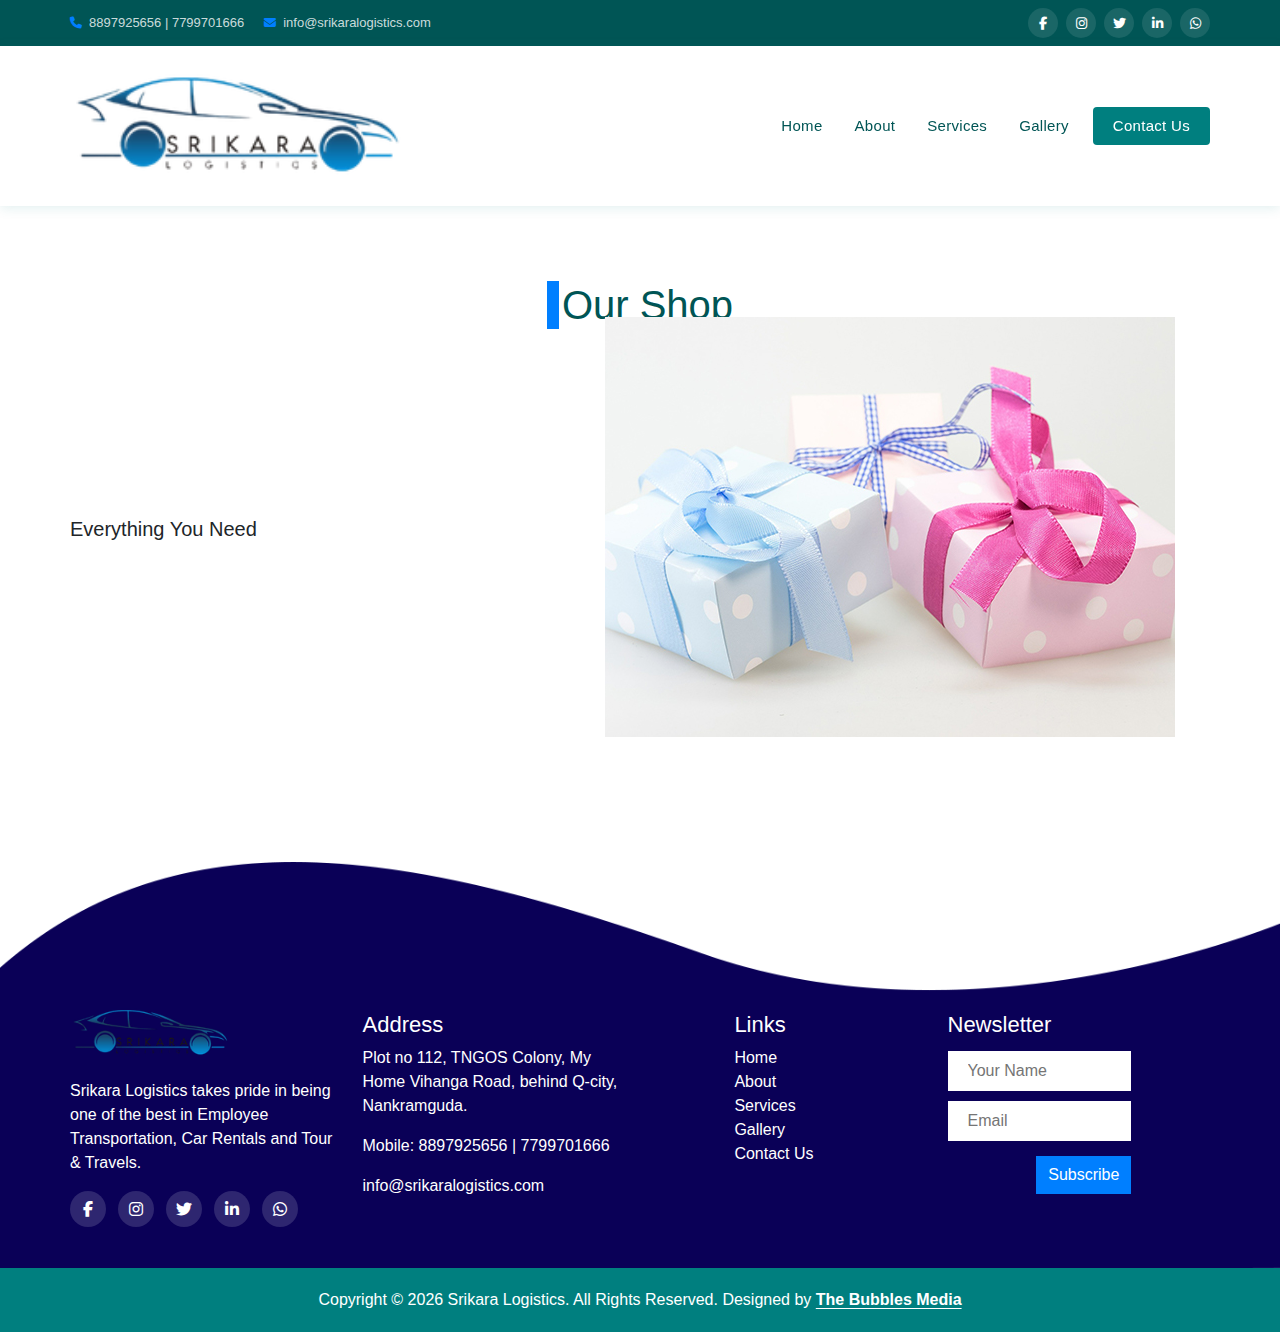
<file: shop.html>
<!DOCTYPE html>
<html>

<head>
  <!-- Basic -->
  <meta charset="utf-8" />
  <meta http-equiv="X-UA-Compatible" content="IE=edge" />
  <!-- Mobile Metas -->
  <meta name="viewport" content="width=device-width, initial-scale=1, shrink-to-fit=no" />
  <!-- Site Metas -->
  <meta name="keywords" content="" />
  <meta name="description" content="" />
  <meta name="author" content="" />

  <title>Transportz</title>

  <!-- slider stylesheet -->
  <link rel="stylesheet" type="text/css"
    href="https://cdnjs.cloudflare.com/ajax/libs/OwlCarousel2/2.1.3/assets/owl.carousel.min.css" />

  <!-- bootstrap core css -->
  <link rel="stylesheet" type="text/css" href="css/bootstrap.css" />

  <!-- fonts style -->
  <link rel="preconnect" href="https://fonts.googleapis.com">
  <link rel="preconnect" href="https://fonts.gstatic.com" crossorigin>
  <link
    href="https://fonts.googleapis.com/css2?family=Inter:wght@300;400;500;600&family=Outfit:wght@400;500;600;700&display=swap"
    rel="stylesheet">
  <!-- Custom styles for this template -->
  <link href="css/style.css" rel="stylesheet" />
  <!-- responsive style -->
  <link href="css/responsive.css" rel="stylesheet" />
  <!-- Font Awesome Icons -->
  <link rel="stylesheet" href="https://cdnjs.cloudflare.com/ajax/libs/font-awesome/6.5.0/css/all.min.css" />
</head>

<body>
  <!-- header section -->
  <header class="header_section">
    <div class="header_topbar">
      <div class="container">
        <div class="topbar_inner">
          <div class="topbar_contact">
            <a href="tel:8897925656"><i class="fa fa-phone"></i> 8897925656 | 7799701666</a>
            <a href="mailto:info@srikaralogistics.com"><i class="fa fa-envelope"></i>
              info@srikaralogistics.com</a>
          </div>
          <div class="topbar_social">
            <a href="#" aria-label="Facebook"><i class="fab fa-facebook-f"></i></a>
            <a href="#" aria-label="Instagram"><i class="fab fa-instagram"></i></a>
            <a href="#" aria-label="Twitter"><i class="fab fa-twitter"></i></a>
            <a href="#" aria-label="LinkedIn"><i class="fab fa-linkedin-in"></i></a>
            <a href="#" aria-label="WhatsApp"><i class="fab fa-whatsapp"></i></a>
          </div>
        </div>
      </div>
    </div>
    <nav class="navbar navbar-expand-lg main_navbar">
      <div class="container">
        <a class="navbar-brand" href="index.html">
          <img src="newimages/logo.png" alt="Srikara Logistics" class="nav_logo">
        </a>
        <button class="navbar-toggler" type="button" data-toggle="collapse" data-target="#mainNavbar"
          aria-controls="mainNavbar" aria-expanded="false" aria-label="Toggle navigation">
          <i class="fa fa-bars"></i>
        </button>
        <div class="collapse navbar-collapse" id="mainNavbar">
          <ul class="navbar-nav ml-auto">
            <li class="nav-item"><a class="nav-link" href="index.html">Home</a></li>
            <li class="nav-item"><a class="nav-link" href="about.html">About</a></li>
            <li class="nav-item"><a class="nav-link" href="service.html">Services</a></li>
            <li class="nav-item"><a class="nav-link" href="gallery.html">Gallery</a></li>
            <li class="nav-item"><a class="nav-link nav-cta" href="contact.html">Contact Us</a></li>
          </ul>
        </div>
      </div>
    </nav>
  </header>
  <!-- end header section -->




  <!-- shop section -->
  <section class="shop_section layout_padding">
    <div class="container">
      <div class="d-flex justify-content-center">
        <h2 class="heading_style">
          Our Shop
        </h2>
      </div>
      <div class="row">
        <div class="col-md-6">
          <div class="d-flex align-items-center h-100">
            <div class="shop-detail">
              <h5>
                Everything You Need
              </h5>
              <p>
                ipsum dolor sit amet, consectetur adipiscing elit, sed do eiusmod tempor incididunt ut labore et dolore
                magna aliqua. Ut enim ad minim veniam, quis nostrud exercitation ullamco laboris nisi ut aliquip
              </p>
            </div>
          </div>
        </div>
        <div class="col-md-6">
          <div class="shop_img-box">
            <img src="images/gift.jpg" alt="" class="img-fluid">
          </div>
        </div>
      </div>
    </div>
  </section>
  <!-- end shop section -->





  <!-- info section -->
  <section class="info_section">
    <div class="container">
      <div class="row mb-3 pb-4">
        <div class="col-md-3 info_logo">
          <div class="logo-box">
            <img src="newimages/logo.png" alt="Srikara Logistics" style="max-width: 160px;">
          </div>
          <p>Srikara Logistics takes pride in being one of the best in Employee Transportation, Car Rentals and Tour
            &amp; Travels.</p>
          <div class="info_social">
            <a href="#" aria-label="Facebook"><i class="fab fa-facebook-f"></i></a>
            <a href="#" aria-label="Instagram"><i class="fab fa-instagram"></i></a>
            <a href="#" aria-label="Twitter"><i class="fab fa-twitter"></i></a>
            <a href="#" aria-label="LinkedIn"><i class="fab fa-linkedin-in"></i></a>
            <a href="#" aria-label="WhatsApp"><i class="fab fa-whatsapp"></i></a>
          </div>
        </div>
        <div class="col-md-3 info_address">
          <h5>Address</h5>
          <p>Plot no 112, TNGOS Colony, My Home Vihanga Road, behind Q-city, Nankramguda.</p>
          <p>Mobile: 8897925656 | 7799701666</p>
          <p><a href="mailto:info@srikaralogistics.com">info@srikaralogistics.com</a></p>
        </div>
        <div class="col-md-3 info_links">
          <div class="info_nav">
            <nav>
              <ul>
                <h5>Links</h5>
                <li><a href="index.html">Home</a></li>
                <li><a href="about.html">About</a></li>
                <li><a href="service.html">Services</a></li>
                <li><a href="gallery.html">Gallery</a></li>
                <li><a href="contact.html">Contact Us</a></li>
              </ul>
            </nav>
          </div>
        </div>
        <div class="col-md-3 info_news">
          <h5>Newsletter</h5>
          <form action="">
            <div><input type="text" placeholder="Your Name"></div>
            <div><input type="email" placeholder="Email"></div>
            <div class="d-flex justify-content-end">
              <button type="submit">Subscribe</button>
            </div>
          </form>
        </div>
      </div>
    </div>
  </section>
  <!-- end info section -->

  <!-- footer section -->
  <section class="container-fluid footer_section">
    <p>Copyright &copy; 2026 Srikara Logistics. All Rights Reserved. Designed by <a href="https://thebubblesmedia.com/"
        target="_blank" class="bubbles-link">The Bubbles Media<span class="bubble"></span><span
          class="bubble"></span><span class="bubble"></span><span class="bubble"></span><span
          class="bubble"></span><span class="bubble"></span><span class="bubble"></span></a></p>
  </section>
  <!-- footer section -->

  <script type="text/javascript" src="js/jquery-3.4.1.min.js"></script>
  <script type="text/javascript" src="js/bootstrap.js"></script>



  <script>
    (function () {
      var topbar = document.querySelector('.header_topbar');
      var header = document.querySelector('.header_section');
      function syncPadding() { document.body.style.paddingTop = header.offsetHeight + 'px'; }
      syncPadding();
      window.addEventListener('resize', syncPadding);
      window.addEventListener('scroll', function () {
        if (window.scrollY > 50) { topbar.classList.add('topbar-hidden'); }
        else { topbar.classList.remove('topbar-hidden'); }
        syncPadding();
      }, { passive: true });
    })();
  </script>
</body>

</html>
</file>
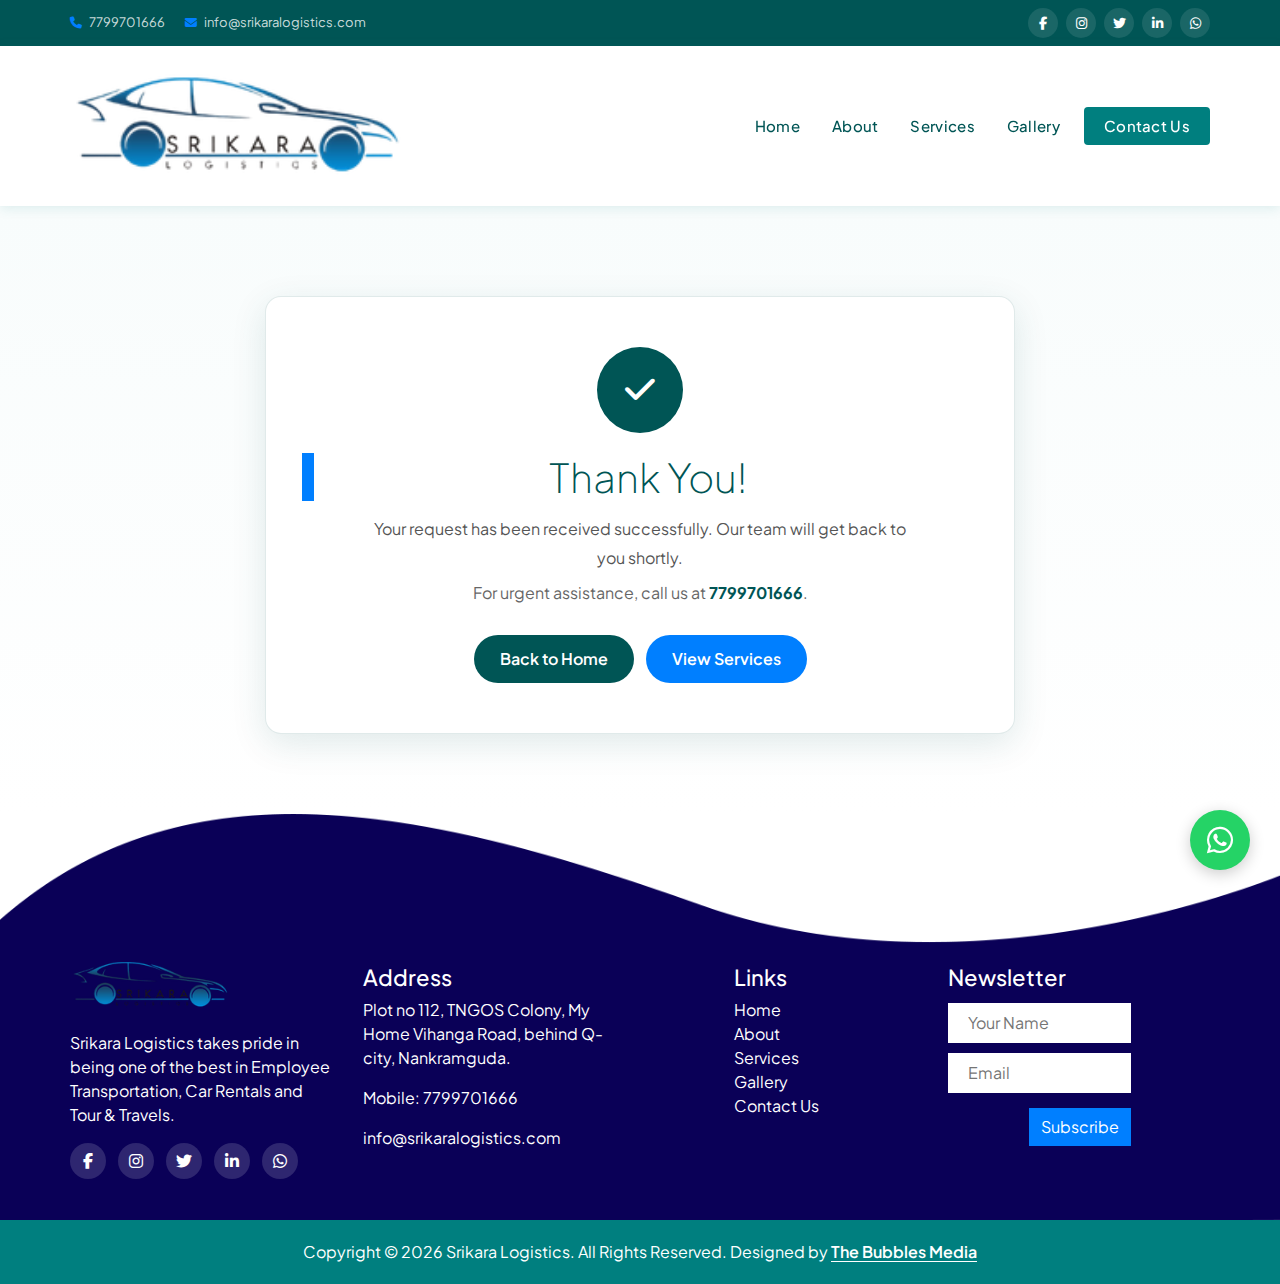
<file: thank-you.html>
﻿<!DOCTYPE html>
<html>

<head>
  <meta charset="utf-8" />
  <meta http-equiv="X-UA-Compatible" content="IE=edge" />
  <meta name="viewport" content="width=device-width, initial-scale=1, shrink-to-fit=no" />
  <link rel="icon" href="newimages/logo.png" type="image/x-icon" />
  <title>Thank You | Srikara Logistics Hyderabad</title>
  <meta name="description" content="Thank you for contacting Srikara Logistics. Our team will get back to you shortly." />
  <meta name="keywords" content="Srikara Logistics thank you, contact confirmation" />
  <meta name="author" content="Srikara Logistics" />

  <link rel="canonical" href="https://srikaralogistics.com/thank-you.html" />

  <meta property="og:type" content="website" />
  <meta property="og:url" content="https://srikaralogistics.com/thank-you.html" />
  <meta property="og:title" content="Thank You | Srikara Logistics Hyderabad" />
  <meta property="og:description" content="Your message has been received. Our team will contact you soon." />
  <meta property="og:image" content="https://srikaralogistics.com/newimages/logo.png" />

  <meta name="twitter:card" content="summary_large_image" />
  <meta name="twitter:url" content="https://srikaralogistics.com/thank-you.html" />
  <meta name="twitter:title" content="Thank You | Srikara Logistics Hyderabad" />
  <meta name="twitter:description" content="Your message has been received by Srikara Logistics." />
  <meta name="twitter:image" content="https://srikaralogistics.com/newimages/logo.png" />

  <link rel="stylesheet" type="text/css" href="https://cdnjs.cloudflare.com/ajax/libs/OwlCarousel2/2.1.3/assets/owl.carousel.min.css" />
  <link rel="stylesheet" type="text/css" href="css/bootstrap.css" />
  <link rel="preconnect" href="https://fonts.googleapis.com">
  <link rel="preconnect" href="https://fonts.gstatic.com" crossorigin>
  <link href="https://fonts.googleapis.com/css2?family=Plus+Jakarta+Sans:wght@300;400;500;600;700&display=swap" rel="stylesheet">
  <link href="css/style.css" rel="stylesheet" />
  <link href="css/responsive.css" rel="stylesheet" />
  <link rel="stylesheet" href="https://cdnjs.cloudflare.com/ajax/libs/font-awesome/6.5.0/css/all.min.css" />
</head>

<body>
  <header class="header_section">
    <div class="header_topbar">
      <div class="container">
        <div class="topbar_inner">
          <div class="topbar_contact">
            <a href="tel:7799701666"><i class="fa fa-phone"></i> 7799701666</a>
            <a href="mailto:info@srikaralogistics.com"><i class="fa fa-envelope"></i> info@srikaralogistics.com</a>
          </div>
          <div class="topbar_social">
            <a href="#" aria-label="Facebook"><i class="fab fa-facebook-f"></i></a>
            <a href="#" aria-label="Instagram"><i class="fab fa-instagram"></i></a>
            <a href="#" aria-label="Twitter"><i class="fab fa-twitter"></i></a>
            <a href="#" aria-label="LinkedIn"><i class="fab fa-linkedin-in"></i></a>
            <a href="#" aria-label="WhatsApp"><i class="fab fa-whatsapp"></i></a>
          </div>
        </div>
      </div>
    </div>

    <nav class="navbar navbar-expand-lg main_navbar">
      <div class="container">
        <a class="navbar-brand" href="index.html">
          <img src="newimages/logo.png" alt="Srikara Logistics" class="nav_logo">
        </a>
        <button class="navbar-toggler" type="button" data-toggle="collapse" data-target="#mainNavbar"
          aria-controls="mainNavbar" aria-expanded="false" aria-label="Toggle navigation">
          <i class="fa fa-bars"></i>
        </button>
        <div class="collapse navbar-collapse" id="mainNavbar">
          <ul class="navbar-nav ml-auto">
            <li class="nav-item"><a class="nav-link" href="index.html">Home</a></li>
            <li class="nav-item"><a class="nav-link" href="about.html">About</a></li>
            <li class="nav-item"><a class="nav-link" href="service.html">Services</a></li>
            <li class="nav-item"><a class="nav-link" href="gallery.html">Gallery</a></li>
            <li class="nav-item"><a class="nav-link nav-cta" href="contact.html">Contact Us</a></li>
          </ul>
        </div>
      </div>
    </nav>
  </header>

  <section style="background: linear-gradient(180deg, #f8fcfc 0%, #ffffff 100%); padding: 90px 0 80px; min-height: 65vh; display: flex; align-items: center;">
    <div class="container">
      <div class="row justify-content-center">
        <div class="col-lg-8">
          <div style="background: #fff; border-radius: 16px; padding: 50px 36px; text-align: center; box-shadow: 0 10px 35px rgba(0, 85, 85, 0.12); border: 1px solid rgba(0, 85, 85, 0.12);">
            <div style="width: 86px; height: 86px; border-radius: 50%; margin: 0 auto 20px; background: #005555; color: #fff; display: flex; align-items: center; justify-content: center; font-size: 34px;">
              <i class="fa fa-check"></i>
            </div>
            <h1 class="heading_style" style="margin-bottom: 14px;">Thank You!</h1>
            <p style="color: #555; max-width: 560px; margin: 0 auto 8px; line-height: 1.8; font-size: 16px;">
              Your request has been received successfully. Our team will get back to you shortly.
            </p>
            <p style="color: #666; margin-bottom: 30px;">For urgent assistance, call us at <a href="tel:7799701666" style="color: #005555; font-weight: 700;">7799701666</a>.</p>

            <div class="d-flex flex-wrap justify-content-center" style="gap: 12px;">
              <a href="index.html" style="display: inline-block; background: #005555; color: #fff; text-decoration: none; padding: 12px 26px; border-radius: 30px; font-weight: 600;">Back to Home</a>
              <a href="service.html" style="display: inline-block; background: #007fff; color: #fff; text-decoration: none; padding: 12px 26px; border-radius: 30px; font-weight: 600;">View Services</a>
            </div>
          </div>
        </div>
      </div>
    </div>
  </section>

  <section class="info_section">
    <div class="container">
      <div class="row mb-3 pb-4">
        <div class="col-md-3 info_logo">
          <div class="logo-box">
            <img src="newimages/logo.png" alt="Srikara Logistics" style="max-width: 160px;">
          </div>
          <p>Srikara Logistics takes pride in being one of the best in Employee Transportation, Car Rentals and Tour &amp; Travels.</p>
          <div class="info_social">
            <a href="#" aria-label="Facebook"><i class="fab fa-facebook-f"></i></a>
            <a href="#" aria-label="Instagram"><i class="fab fa-instagram"></i></a>
            <a href="#" aria-label="Twitter"><i class="fab fa-twitter"></i></a>
            <a href="#" aria-label="LinkedIn"><i class="fab fa-linkedin-in"></i></a>
            <a href="#" aria-label="WhatsApp"><i class="fab fa-whatsapp"></i></a>
          </div>
        </div>
        <div class="col-md-3 info_address">
          <h5>Address</h5>
          <p>Plot no 112, TNGOS Colony, My Home Vihanga Road, behind Q-city, Nankramguda.</p>
          <p>Mobile: 7799701666</p>
          <p><a href="mailto:info@srikaralogistics.com">info@srikaralogistics.com</a></p>
        </div>
        <div class="col-md-3 info_links">
          <div class="info_nav">
            <nav>
              <ul>
                <h5>Links</h5>
                <li><a href="index.html">Home</a></li>
                <li><a href="about.html">About</a></li>
                <li><a href="service.html">Services</a></li>
                <li><a href="gallery.html">Gallery</a></li>
                <li><a href="contact.html">Contact Us</a></li>
              </ul>
            </nav>
          </div>
        </div>
        <div class="col-md-3 info_news">
          <h5>Newsletter</h5>
          <form action="">
            <div><input type="text" placeholder="Your Name"></div>
            <div><input type="email" placeholder="Email"></div>
            <div class="d-flex justify-content-end">
              <button type="submit">Subscribe</button>
            </div>
          </form>
        </div>
      </div>
    </div>
  </section>

  <section class="container-fluid footer_section">
    <p>Copyright &copy; 2026 Srikara Logistics. All Rights Reserved. Designed by <a href="https://thebubblesmedia.com/"
        target="_blank" class="bubbles-link">The Bubbles Media<span class="bubble"></span><span
          class="bubble"></span><span class="bubble"></span><span class="bubble"></span><span
          class="bubble"></span><span class="bubble"></span><span class="bubble"></span></a></p>
  </section>

  <script type="text/javascript" src="js/jquery-3.4.1.min.js"></script>
  <script type="text/javascript" src="js/bootstrap.js"></script>

  <script>
    (function () {
      var topbar = document.querySelector('.header_topbar');
      var header = document.querySelector('.header_section');
      function syncPadding() { document.body.style.paddingTop = header.offsetHeight + 'px'; }
      syncPadding();
      window.addEventListener('resize', syncPadding);
      window.addEventListener('scroll', function () {
        if (window.scrollY > 50) { topbar.classList.add('topbar-hidden'); }
        else { topbar.classList.remove('topbar-hidden'); }
        syncPadding();
      }, { passive: true });
    })();
  </script>

  <a href="https://wa.me/917799701666" class="whatsapp-float" target="_blank">
    <i class="fab fa-whatsapp"></i>
  </a>

  <div class="scroll-to-top" id="scrollTop">
    <i class="fa fa-chevron-up"></i>
  </div>

  <script>
    (function () {
      var scrollTopBtn = document.getElementById('scrollTop');
      window.addEventListener('scroll', function () {
        if (window.scrollY > 300) { scrollTopBtn.classList.add('show'); }
        else { scrollTopBtn.classList.remove('show'); }
      }, { passive: true });

      scrollTopBtn.addEventListener('click', function () {
        window.scrollTo({ top: 0, behavior: 'smooth' });
      });
    })();
  </script>
</body>

</html>
</file>
<file: css/style.css>
html,
body {
  font-family: 'Plus Jakarta Sans', sans-serif;
  background-color: #fff;
  overflow-x: hidden;
  max-width: 100%;
}

h1,
h2,
h3,
h4,
h5,
h6,
.heading_style {
  font-family: 'Plus Jakarta Sans', sans-serif;
}

.layout_padding {
  padding: 75px 0;
}

.layout_padding2 {
  padding: 45px 0;
}

.layout_padding2-top {
  padding-top: 45px;
}

.layout_padding-top {
  padding-top: 75px;
}

.layout_padding-bottom {
  padding-bottom: 75px;
}

.layout_padding2-bottom {
  padding-bottom: 45px;
}

.hero_area {
  height: 90vh;
  background-image: url(../newimages/herobackground.jpeg);
  background-repeat: no-repeat;
  background-size: cover;
  background-position: top;
  position: relative;
}

.hero_area.custom_page-height {
  height: auto;
  min-height: 0;
  background-image: url(../images/header-bg.jpg);
  background-repeat: no-repeat;
  background-size: cover;
}

.hero_area.custom_page-height::after {
  display: none;
}

.hero_area::after {
  position: absolute;
  content: "";
  background-image: url(../images/blue-bg.png);
  background-size: cover;
  background-repeat: no-repeat;
  width: 42%;
  height: 70px;
  top: 98.5%;
  right: -4%;
  z-index: -1;
}

/* ============================================
   HEADER - TOP BAR
   ============================================ */
.header_topbar {
  background-color: #005555;
  padding: 8px 0;
  font-size: 13px;
  max-height: 60px;
  overflow: hidden;
  transition: max-height 0.35s ease, opacity 0.35s ease, padding 0.35s ease;
  opacity: 1;
}

.header_topbar.topbar-hidden {
  max-height: 0;
  opacity: 0;
  padding: 0;
}

.topbar_inner {
  display: flex;
  justify-content: space-between;
  align-items: center;
  flex-wrap: wrap;
  gap: 8px;
}

.topbar_contact {
  display: flex;
  gap: 20px;
  flex-wrap: wrap;
}

.topbar_contact a {
  color: #ffffffcc;
  display: flex;
  align-items: center;
  gap: 7px;
  font-size: 13px;
  transition: color 0.2s;
}

.topbar_contact a:hover {
  color: #00FFFF;
}

.topbar_contact a i {
  font-size: 12px;
  color: #007FFF;
}

.topbar_social {
  display: flex;
  gap: 8px;
  align-items: center;
}

.topbar_social a {
  width: 30px;
  height: 30px;
  border-radius: 50%;
  background-color: rgba(255, 255, 255, 0.1);
  display: flex;
  align-items: center;
  justify-content: center;
  color: #fff;
  font-size: 13px;
  transition: background-color 0.25s, color 0.25s, transform 0.2s;
}

.topbar_social a:hover {
  background-color: #007FFF;
  color: #fff;
  transform: translateY(-2px);
}

/* ============================================
   MAIN NAVBAR
   ============================================ */
.main_navbar {
  background-color: #fff;
  padding: 10px 0;
  box-shadow: 0 2px 12px rgba(0, 127, 127, 0.12);
  position: relative;
  z-index: 999;
}

.nav_logo {
  height: 130px;
  width: auto;
  object-fit: contain;
}

.main_navbar .navbar-nav .nav-link {
  color: #005555;
  font-weight: 500;
  font-size: 15px;
  padding: 8px 16px;
  position: relative;
  transition: color 0.2s;
  letter-spacing: 0.3px;
}

.main_navbar .navbar-nav .nav-link::after {
  content: '';
  position: absolute;
  width: 0;
  height: 2px;
  background-color: #007FFF;
  bottom: 2px;
  left: 16px;
  transition: width 0.25s ease;
}

.main_navbar .navbar-nav .nav-link:hover {
  color: #007FFF;
}

.main_navbar .navbar-nav .nav-link:hover::after,
.main_navbar .navbar-nav .nav-item.active .nav-link::after {
  width: calc(100% - 32px);
}

.main_navbar .navbar-nav .nav-item.active .nav-link {
  color: #007F7F;
  font-weight: 600;
}

/* Contact Us CTA button */
.nav-cta {
  background-color: #007F7F !important;
  color: #fff !important;
  border-radius: 4px;
  padding: 8px 20px !important;
  margin-left: 8px;
  transition: background-color 0.25s, transform 0.2s !important;
}

.nav-cta::after {
  display: none !important;
}

.nav-cta:hover {
  background-color: #005555 !important;
  color: #fff !important;
  transform: translateY(-1px);
}

/* Mobile toggler */
.main_navbar .navbar-toggler {
  border: none;
  outline: none;
  color: #005555;
  font-size: 22px;
  padding: 4px 8px;
}

.main_navbar .navbar-toggler:focus {
  outline: none;
  box-shadow: none;
}

/* Mobile menu */

/* ============================================
   RESPONSIVE OVERRIDES FOR LAPTOPS (14-inch etc)
   ============================================ */
@media (min-width: 992px) and (max-width: 1500px) {
  .hero_area {
    height: 85vh;
    min-height: 700px;
  }

  /* Specific fix for short netbook viewports */
  @media (max-height: 700px) {
    .hero_area {
      height: 100vh;
      min-height: 550px;
    }

    .slider_section .slider_item-container {
      margin-top: 8% !important;
    }

    .slider_item-detail h1,
    .slider_item-detail h2 {
      font-size: 2.2rem !important;
      margin: 15px 0 10px 0 !important;
    }

    .slider_item-detail p {
      margin-bottom: 15px !important;
      font-size: 14px !important;
    }

    .read-btn,
    .quote-btn {
      padding: 10px 15px !important;
    }
  }

  /* Specific fix for tall tablets (iPad Pro etc) */
  @media (min-height: 1000px) {
    .hero_area {
      height: 70vh;
      display: flex;
      align-items: center;
      padding-top: 100px;
      /* Offset for fixed header */
    }

    .slider_section .slider_item-container {
      margin-top: 0 !important;
    }
  }

  .slider_section .slider_item-container {
    margin-top: 15%;
  }

  .slider_item-detail h1,
  .slider_item-detail h2 {
    font-size: 3rem;
  }

  .about_detail-box {
    padding: 25px 30px;
  }

  .service_section .row {
    margin-top: 15px;
  }

  .fleet-info-card {
    padding: 30px 20px;
  }
}

@media (max-width: 991px) {
  .main_navbar .navbar-nav {
    padding: 10px 0;
    border-top: 1px solid #e0f0f0;
    margin-top: 8px;
  }

  .main_navbar .navbar-nav .nav-link {
    padding: 10px 16px;
  }

  .main_navbar .navbar-nav .nav-link::after {
    display: none;
  }

  .nav-cta {
    display: inline-block;
    margin: 8px 16px 4px !important;
    text-align: center;
  }

  .topbar_contact {
    gap: 10px;
  }
}

/* ============================================
   HEADER - SECTION WRAPPER (FIXED)
   ============================================ */
.header_section {
  position: fixed;
  top: 0;
  left: 0;
  width: 100%;
  z-index: 1000;
}

.logo-box {
  padding-top: 5px;
}

.logo-box span {
  font-size: 22px;
  font-weight: bold;
  color: #005555;
  font-family: 'Plus Jakarta Sans', sans-serif;
}

.header_section .header_container {
  display: flex;
  justify-content: space-between;
}

.header_top {
  display: flex;
  justify-content: flex-end;
  padding-top: 7px;
}

.header_top img {
  margin-right: 5px;
}

.header_top-social {
  display: flex;
}

.header_top-contact {
  display: flex;
  margin-right: 20%;
}

.header_top-contact a,
.header_top-contact a:hover {
  display: flex;
  color: #c3c3c5;
}

.header_section .nav_container {
  margin: 0 auto;
}

.custom_nav-container.navbar-expand-lg .navbar-nav .nav-link {
  padding: 10px 30px;
  color: #005555;
  text-align: center;
}

a,
a:hover,
a:focus {
  text-decoration: none;
}

a:hover,
a:focus {
  color: initial;
}

.btn,
.btn:focus {
  outline: none !important;
  box-shadow: none;
}

.heading_style {
  border-left: 12px solid #007FFF;
  font-size: 40px;
  padding-left: 3px;
  font-weight: lighter;
  color: #005555;
}

.custom_nav-container .navbar-toggler {
  outline: none;
}


.navbar-brand,
.navbar-brand:hover {
  text-transform: uppercase;
  font-weight: bold;
  font-size: 24px;
  color: #fafcfd;
}

.custom_nav-container .nav_search-btn {
  background-image: url(../images/search-icon.png);

  background-size: 22px;
  background-repeat: no-repeat;
  background-position-y: 7px;
  width: 35px;
  height: 35px;
  padding: 0;
  border: none;
}

.custom_nav-container .navbar-toggler {
  outline: none;
}

.custom_nav-container .navbar-toggler .navbar-toggler-icon {
  background-image: url(../images/menu.png);
  background-size: 48px;
}

/*end header section*/

/* slider section */
.slider_section {
  position: relative;
}

.slider_form-box form {
  display: flex;
}

.slider_form-box form .search_input {
  position: relative;
}

.slider_form-box form .search_input input {
  width: 250px;
  height: 45px;
  outline: none;
  border: none;
  background-color: #f7f6fd;
  padding-left: 10%;
}

.slider_form-box form .search_input img {
  position: absolute;
  width: 15px;
  top: 50%;
  left: 3%;
  transform: translateY(-50%);
}

.slider_form-box form button {
  border: none;
  background-color: #007FFF;
  color: #fff;
  padding: 10px 25px;
}

.slider_section .slider_item-container {
  margin-top: 28%;
}

.slider_section .slider_item-container.col-md-6 {
  padding: 0;
}

.slider_item-detail h1,
.slider_item-detail h2 {
  font-weight: bold;
  margin: 35px 0 15px 0;
  color: #000002;
}

.slider_item-detail p {
  color: #000000;
  margin-bottom: 30px;
  font-size: 16px;
  line-height: 1.6;
  max-width: 90%;
}

.read-btn,
.quote-btn,
.read-btn:hover,
.quote-btn:hover {
  padding: 15px 20px;

  color: #fff;
}

.read-btn {
  background-color: #007FFF;
}

.quote-btn {
  background-color: #005555;
}

.read-btn img,
.quote-btn img {
  margin-left: 5px;
  width: 20px;
}

.slider_section .carousel-control-prev,
.slider_section .carousel-control-next {
  width: 40px;
  height: 40px;
  background-color: transparent;
  color: #007FFF;
  border: 1px solid rgba(0, 127, 255, 0.3);
  border-radius: 50%;
  top: 50%;
  transform: translateY(-50%);
  opacity: 0.7;
  transition: all 0.3s ease;
  z-index: 10;
}

.slider_section .carousel-control-prev {
  left: 20px;
}

.slider_section .carousel-control-next {
  right: 20px;
}

.slider_section .carousel-control-prev:hover,
.slider_section .carousel-control-next:hover {
  background-color: rgba(0, 127, 255, 0.1);
  opacity: 1;
  color: #007FFF;
  border-color: #007FFF;
}

.slider_section .carousel-control-prev i,
.slider_section .carousel-control-next i {
  font-size: 18px;
}


/* end slider section */

/* about section */
.about_section {
  padding-top: 50px;
  position: relative;
}

.about_section::before {
  content: "";
  position: absolute;
  top: 50%;
  left: 0;
  width: 65px;
  height: 120px;
  transform: translateY(-50%);
  background-image: url(../images/circle-bg.jpg);
  background-size: cover;
}

.about_section .col-md-6 {
  padding: 0;
  display: flex;
  justify-content: center;
  align-items: center;
}

.about_detail-container {
  position: relative;
}

.about_detail-container::before {
  content: "";
  position: absolute;
  width: 150%;
  height: 100%;
  top: 0;
  left: 0;
  background-color: #007F7F;
  z-index: -1;
}

.about_detail-box {
  padding: 25px 50px;
  padding-right: 0;
}

.about_detail-box h3,
.about_detail-box p {
  text-align: right;
}

.about_detail-box h3 {
  color: #fff;
  font-weight: normal;
}

.about_detail-box p {
  margin: 20px 0;
}

.about-btn img {
  margin: 0;
  margin-right: 5px;
  transform: rotate(180deg);
}

.about_img-box {
  position: relative;
}

.about_img-box::before {
  content: "";
  width: 18%;
  height: 10%;
  background-color: #007F7F;
  position: absolute;
  right: 0;
  bottom: 25%;

}

.about_img-box::after {
  content: "";
  position: absolute;
  width: 18%;
  height: 10%;
  right: 0;
  bottom: 25%;
  background-image: url(../images/white-next.png);
  background-size: 20px;
  background-position: 15px;
  background-repeat: no-repeat;
}

/* end about section */

/* service section */
.service_img-box {
  position: relative;
}

.service_img-box h3 {
  position: absolute;
  left: 0;
  bottom: 0;
  text-transform: uppercase;
  color: #fff;
  font-weight: lighter;
  padding: 10px 15px;
  padding-right: 35px;
  margin: 0;
  background-size: 100% 100%;
  background-repeat: no-repeat;
}

.s-b-1 h3 {
  background-image: url(../images/hbg.png);
}

.s-b-2 h3 {
  background-image: url(../images/hbg-2.png);
}

.s-b-3 h3 {
  background-image: url(../images/hbg-3.png);
}

.s-b-4 h3 {
  background-image: url(../images/hbg.png);
}

.s-b-5 h3 {
  background-image: url(../images/hbg-2.png);
}

.service_img-box img {
  width: 100%;
}

.service-btn,
.service-btn:hover {
  padding: 7px 12px;
  background-color: #005555;
  color: #fff;
}

/* service section */

/* shop section - Total Number of Vehicles */

.shop_section {
  background-color: #fff;
}

.shop_section .row {
  margin-top: 30px;
}

/* ev section styles */
.ev_section {
  background-color: #f8fcfc;
  border-radius: 15px;
  margin: 40px 0;
}

.ev-detail h2 {
  color: #005555;
  font-weight: 700;
  margin-bottom: 20px;
}

.ev_img-box img {
  border-radius: 15px;
  transition: transform 0.4s ease, box-shadow 0.4s ease;
}

.ev_img-box img:hover {
  transform: scale(1.03);
  box-shadow: 0 15px 40px rgba(0, 85, 85, 0.2) !important;
}

.shop-detail p {
  color: #fff;
}

.shop_img-box {
  position: relative;
  margin-top: -50px;
  margin-left: -50px;
  margin-bottom: 50px;
}

/* end shop section */

/* client section */
.client_section {
  padding-bottom: 125px;
}

.client_box {
  position: relative;
  margin-top: 150px;
  background-size: 100% 100%;
  background-repeat: no-repeat;
}

.c-b-1 {
  background-image: url(../images/client1-bg.png);
}

.c-b-2 {
  background-image: url(../images/client2-bg.png);
}

.client_detail {
  padding: 20px 30px;
  padding-left: 50px;
}

.client_detail h5 {
  padding-left: 20%;
  color: #007FFF;
}

.client_detail p {
  padding-top: 20px;
  color: #fff;
}

.client_box .client_img {
  position: absolute;
  top: -40%;
}

.client_section .carousel-indicators {
  position: absolute;
  top: 115%;
  left: 33%;
  bottom: auto;
  right: auto;
}

.client_section .carousel-indicators li {
  width: 21px;
  height: 10px;
  background-color: #005555;
  background-clip: padding-box;
  margin: 0;
  border: none;
  opacity: 1;
  transition: background-color 0.6s;
}

.client_section .carousel-indicators .active {
  background-color: #007FFF;
}

/* end client section */

/* company section */
.company_section {
  background-color: #007F7F;
}

.company-detail h3 {
  color: #005555;
  font-weight: bold;
}

.company-detail p {
  color: #fff;
  width: 85%;
}

/* end company section */

/* contact_section */

.contact_section .col-md-6 {
  padding: 0;
}

.contact_form-container {
  padding: 60px;
  background-color: #007F7F;
  position: relative;
}

.contact_form-container form {
  width: 100%;
}

.contact_form-container form input {
  width: 100%;
  padding: 10px;
  border: none;
  outline: none;

  background-color: #fcfcfc;
  margin: 10px 0;
}

.message_input {
  height: 100px;
}

.contact_form-container button {
  border: none;
  display: inline-block;
  padding: 8px 40px;
  background-color: #005555;
  color: #fff;

  margin-top: 20px;
}


.contact_form-container::before {
  content: "";
  width: 50px;
  height: 50px;
  background-color: #007F7F;
  position: absolute;
  /* right: 0; */
  /* bottom: 25%; */
  left: -50px;
  top: 15%;

}

/* end contact_section */

/* info section */
.info_section {
  margin-top: 0;
  padding-top: 150px;
  padding-bottom: 1px;
  color: #fff;
  background-image: url(../images/info-bg.png);
  background-size: 100% 101%;

  background-repeat: no-repeat;
  font-family: 'Plus Jakarta Sans', sans-serif;
}

.info_section h5 {

  font-size: 22px;

}

.info_section a,
.info_section a:hover {
  color: #fff;
}

.info_logo .logo-box {
  padding-top: 0;
  margin-top: -10px;
  margin-bottom: 15px;
}

.info_logo .logo-box img {
  max-width: 160px;
  height: auto;
}

.info_section .col-md-4 {
  padding: 0 30px;
}

.info_news {
  padding-right: 8%;
}

.info_news input {
  border: none;
  width: 100%;
  height: 40px;
  margin: 5px 0;
  background-color: #fff;
  outline: none;
  padding-left: 20px;
}

.info_news button {
  border: none;
  background-color: #007FFF;
  color: #fff;
  padding: 7px 12px;
  margin-top: 10px;
}

.info_nav nav {
  width: 70%;
  margin: 0 auto;
}

.info_nav ul {
  display: flex;
  flex-direction: column;
}

.info_nav ul li {
  list-style-type: none;
}

.info_nav ul li a {
  color: #fff;
}

.info_social {
  display: flex;
  gap: 12px;
  margin-top: 15px;
}

.info_social a {
  display: inline-flex;
  align-items: center;
  justify-content: center;
  width: 36px;
  height: 36px;
  border-radius: 50%;
  background: rgba(255, 255, 255, 0.15);
  color: #fff;
  font-size: 16px;
  transition: background 0.3s ease;
}

.info_social a:hover {
  background: #007FFF;
  color: #fff;
}

/* end info section */
/* footer section*/

.footer_section {
  background-color: #007F7F;
  padding: 20px 0;
  font-family: 'Plus Jakarta Sans', sans-serif;
}

.footer_section p {
  color: #fff;
  margin: 0;
  text-align: center;
}

.footer_section a {
  color: #fff;
}

/* Bubbles Media hover animation */
.bubbles-link {
  position: relative;
  display: inline-block;
  color: #fff;
  font-weight: 600;
  text-decoration: underline;
  text-underline-offset: 3px;
  transition: color 0.3s ease;
}

.bubbles-link:hover {
  color: #90eeff;
}

.bubbles-link .bubble {
  position: absolute;
  border-radius: 50%;
  background: rgba(255, 255, 255, 0.5);
  pointer-events: none;
  opacity: 0;
}

.bubbles-link:hover .bubble {
  animation: bubbleFloat 1s ease-out forwards;
}

.bubbles-link .bubble:nth-child(1) {
  width: 8px;
  height: 8px;
  left: 5%;
  bottom: 0;
  animation-delay: 0s;
}

.bubbles-link .bubble:nth-child(2) {
  width: 6px;
  height: 6px;
  left: 20%;
  bottom: 0;
  animation-delay: 0.1s;
}

.bubbles-link .bubble:nth-child(3) {
  width: 10px;
  height: 10px;
  left: 35%;
  bottom: 0;
  animation-delay: 0.2s;
}

.bubbles-link .bubble:nth-child(4) {
  width: 5px;
  height: 5px;
  left: 50%;
  bottom: 0;
  animation-delay: 0.15s;
}

.bubbles-link .bubble:nth-child(5) {
  width: 7px;
  height: 7px;
  left: 65%;
  bottom: 0;
  animation-delay: 0.25s;
}

.bubbles-link .bubble:nth-child(6) {
  width: 9px;
  height: 9px;
  left: 80%;
  bottom: 0;
  animation-delay: 0.05s;
}

.bubbles-link .bubble:nth-child(7) {
  width: 6px;
  height: 6px;
  left: 90%;
  bottom: 0;
  animation-delay: 0.3s;
}

@keyframes bubbleFloat {
  0% {
    transform: translateY(0);
    opacity: 0;
  }

  20% {
    opacity: 1;
  }

  100% {
    transform: translateY(-50px);
    opacity: 0;
  }
}

/* ============================================
   SAFETY COMMITMENT SECTION
   ============================================ */
.safety_section {
  background-color: #f8fcfc;
  position: relative;
}

.safety_card {
  background: #fff;
  padding: 40px 30px;
  border-radius: 15px;
  height: 100%;
  box-shadow: 0 10px 30px rgba(0, 85, 85, 0.05);
  transition: transform 0.3s ease, box-shadow 0.3s ease;
  border-bottom: 4px solid transparent;
}

.safety_card:hover {
  transform: translateY(-10px);
  box-shadow: 0 15px 45px rgba(0, 85, 85, 0.1);
}

.safety_card.card_general {
  border-color: #005555;
}

.safety_card.card_employee {
  border-color: #007FFF;
}

.safety_card.card_road {
  border-color: #003838;
}

.safety_icon_box {
  width: 70px;
  height: 70px;
  background: rgba(0, 85, 85, 0.1);
  border-radius: 50%;
  display: flex;
  align-items: center;
  justify-content: center;
  margin-bottom: 25px;
}

.safety_icon_box i {
  font-size: 30px;
  color: #005555;
}

.card_employee .safety_icon_box {
  background: rgba(0, 127, 255, 0.1);
}

.card_employee .safety_icon_box i {
  color: #007FFF;
}

.safety_card h4 {
  font-family: 'Plus Jakarta Sans', sans-serif;
  font-weight: 700;
  color: #005555;
  margin-bottom: 20px;
  font-size: 20px;
}

.safety_list {
  list-style: none;
  padding: 0;
  margin: 0;
}

.safety_list li {
  position: relative;
  padding-left: 25px;
  margin-bottom: 12px;
  color: #444;
  font-size: 15px;
  line-height: 1.6;
  font-style: italic;
}

.safety_list li::before {
  content: "\f10d";
  /* quote-left */
  font-family: "Font Awesome 6 Free";
  font-weight: 900;
  position: absolute;
  left: 0;
  top: 2px;
  font-size: 12px;
  color: #007FFF;
  opacity: 0.6;
}

@media (max-width: 991px) {
  .safety_card {
    margin-bottom: 30px;
    padding: 30px 20px;
  }
}


/* end footer section*/

/* partner slider styles */
.partner_section {
  overflow: hidden;
  padding-top: 20px;
}

.partner_container {
  width: 100%;
  overflow: hidden;
  white-space: nowrap;
  position: relative;
  padding: 40px 0;
  mask-image: linear-gradient(to right, transparent, black 15%, black 85%, transparent);
  -webkit-mask-image: linear-gradient(to right, transparent, black 15%, black 85%, transparent);
}

.partner_slider {
  display: inline-flex;
  animation: slidePartner 40s linear infinite;
}

.partner_item {
  flex: 0 0 auto;
  padding: 0 40px;
  display: flex;
  align-items: center;
  justify-content: center;
}

.partner_item img {
  max-height: 80px;
  width: auto;
  filter: none;
  opacity: 0.9;
  transition: all 0.4s ease;
}

.partner_item img:hover {
  filter: grayscale(0%);
  opacity: 1;
  transform: scale(1.1);
}

/* Pause animation on hover */
.partner_container:hover .partner_slider {
  animation-play-state: paused;
}

@keyframes slidePartner {
  0% {
    transform: translateX(0);
  }

  100% {
    transform: translateX(-50%);
  }
}

@media (max-width: 768px) {
  .partner_item {
    padding: 0 25px;
  }

  .partner_item img {
    max-height: 60px;
  }

  .partner_slider {
    animation-duration: 25s;
  }
}

/* ============================================
   FLOATING BUTTONS (WhatsApp & Scroll-to-Top)
   ============================================ */
.whatsapp-float {
  position: fixed;
  bottom: 30px;
  right: 30px;
  width: 60px;
  height: 60px;
  background-color: #25d366;
  color: #fff;
  border-radius: 50%;
  text-align: center;
  font-size: 30px;
  box-shadow: 0 4px 15px rgba(0, 0, 0, 0.2);
  z-index: 1000;
  display: flex;
  align-items: center;
  justify-content: center;
  transition: all 0.3s ease;
  text-decoration: none !important;
}

.whatsapp-float:hover {
  transform: scale(1.1);
  background-color: #128c7e;
  box-shadow: 0 6px 20px rgba(0, 0, 0, 0.3);
  color: #fff;
}

.scroll-to-top {
  position: fixed;
  bottom: 105px;
  right: 30px;
  width: 45px;
  height: 45px;
  background-color: #005555;
  color: #fff;
  border-radius: 50%;
  text-align: center;
  font-size: 20px;
  box-shadow: 0 4px 12px rgba(0, 0, 0, 0.15);
  z-index: 999;
  display: flex;
  align-items: center;
  justify-content: center;
  cursor: pointer;
  transition: all 0.3s ease;
  opacity: 0;
  visibility: hidden;
  border: 2px solid #fff;
}

.scroll-to-top.show {
  opacity: 1;
  visibility: visible;
}

.scroll-to-top:hover {
  background-color: #007FFF;
  transform: translateY(-5px);
}

@media (max-width: 768px) {
  .whatsapp-float {
    width: 50px;
    height: 50px;
    bottom: 20px;
    right: 20px;
    font-size: 24px;
  }

  .scroll-to-top {
    width: 40px;
    height: 40px;
    bottom: 85px;
    right: 25px;
    font-size: 18px;
  }
}

/* ============================================
   EXPERIENCED DRIVERS SECTION
   ============================================ */
.drivers_section {
  padding: 80px 0;
  background-color: #fff;
}

.drivers_content_box h2 {
  font-family: 'Plus Jakarta Sans', sans-serif;
  color: #005555;
  font-weight: 700;
  margin-bottom: 25px;
}

.drivers_content_box p {
  font-size: 17px;
  line-height: 1.8;
  color: #555;
  margin-bottom: 30px;
}

.experience_badge {
  display: inline-flex;
  align-items: center;
  background: #e6f2f2;
  color: #005555;
  padding: 10px 20px;
  border-radius: 50px;
  font-weight: 600;
  margin-bottom: 20px;
}

.experience_badge i {
  margin-right: 10px;
  font-size: 20px;
}

.driver_img_wrapper {
  position: relative;
  border-radius: 20px;
  overflow: hidden;
  box-shadow: 0 15px 35px rgba(0, 0, 0, 0.1);
  margin-bottom: 30px;
  transition: transform 0.3s ease;
}

.driver_img_wrapper:hover {
  transform: scale(1.02);
}

.driver_img_wrapper img {
  width: 100%;
  height: 400px;
  object-fit: cover;
  display: block;
}

.driver_img_overlay {
  position: absolute;
  bottom: 0;
  left: 0;
  right: 0;
  background: linear-gradient(transparent, rgba(0, 85, 85, 0.8));
  padding: 20px;
  color: #fff;
}

.driver_img_overlay span {
  font-family: 'Plus Jakarta Sans', sans-serif;
  font-weight: 600;
  font-size: 18px;
}

@media (max-width: 991px) {
  .drivers_section {
    padding: 60px 0;
  }

  .driver_img_wrapper img {
    height: 300px;
  }
}
</file>
<file: css/responsive.css>
@media (max-width: 1120px) {
    .col-md-3.info_news {

        padding: 0 15px;

    }

}

@media (max-width: 992px) {
    .hero_area.custom_page-height {
        height: auto;
    }

    .hero_area {
        background: none;
        height: auto;

    }


    .header_top {
        display: none;
    }

    .header_section {
        background-image: url(../images/header-bg.jpg);
        background-repeat: no-repeat;
        background-size: 140% 90px;

    }

    .custom_nav-container .navbar-toggler {
        margin-left: auto;

    }

    .navbar {
        padding: 0;
    }

    .header_section .header_container {
        display: none;
    }

    .slider_section {
        background-image: url(../images/slidrer-bg.jpg);
        background-repeat: no-repeat;

        background-size: cover;

        background-position: top;
    }

    .slider_item-detail {

        margin-bottom: 50px;

    }

    .slider_img-box {

        margin-bottom: 90px;

    }

    .slider_section .carousel-indicators {

        position: absolute;
        top: 95%;
        left: 30%;
        bottom: auto;
        right: auto;
        flex-direction: row;
        transform: translate(0);

    }

    .service-detail {

        margin-bottom: 100px;

    }

    .client_section {

        margin: 50px 0;

    }

    .about_img-box::before,
    .about_img-box::after {
        display: none;

    }


    .about_detail-box {

        padding: 25px;

    }

    .info_section {

        background-size: cover;

    }

    .info_section {
        background-color: #0a0057;
        padding-top: 50px;
    }

    .service_section.layout_padding {

        padding-bottom: 0;

    }

    .shop_section .row {
        margin-top: 50px;
    }
}

@media (max-width: 768px) {
    .info_social {

        margin: 0 auto 50px auto;

    }

    .logo-box {

        display: flex;
        align-items: center;
        justify-content: center;
        margin-top: 0;

    }

    .info_section p,
    .info_section h5 {

        text-align: center;

    }

    .info_nav nav ul li {

        text-align: center;

    }

    .info_nav nav ul {
        padding: 0;
    }

    .col-md-3.info_address {

        margin-bottom: 35px;

    }

    .info_nav {

        margin-bottom: 35px;

    }

    .contact_form-container::before {
        display: none;
    }
}

@media (max-width: 576px) {}

@media (max-width: 480px) {
    .slider_section .carousel-indicators {
        left: 22%;


    }

    .about_section::before {
        display: none;
    }

}

@media (max-width: 420px) {
    .header_section {
        background-size: 165% 90px;
    }

    .logo-box img {

        width: 50px;

    }

    .read-btn,
    .quote-btn,
    .read-btn:hover,
    .quote-btn:hover {

        padding: 12px 10px;
        color: #fff;
        font-size: 14px;

    }

    .logo-box span {
        font-size: 18px;
    }

    .slider_form-box form .search_input input {
        width: 175px;
    }

    .contact_form-container {

        padding: 50px 20px;


    }
}

@media (max-width: 360px) {}

@media (min-width: 1200px) {
    .container {
        max-width: 1170px;
    }

}
</file>
